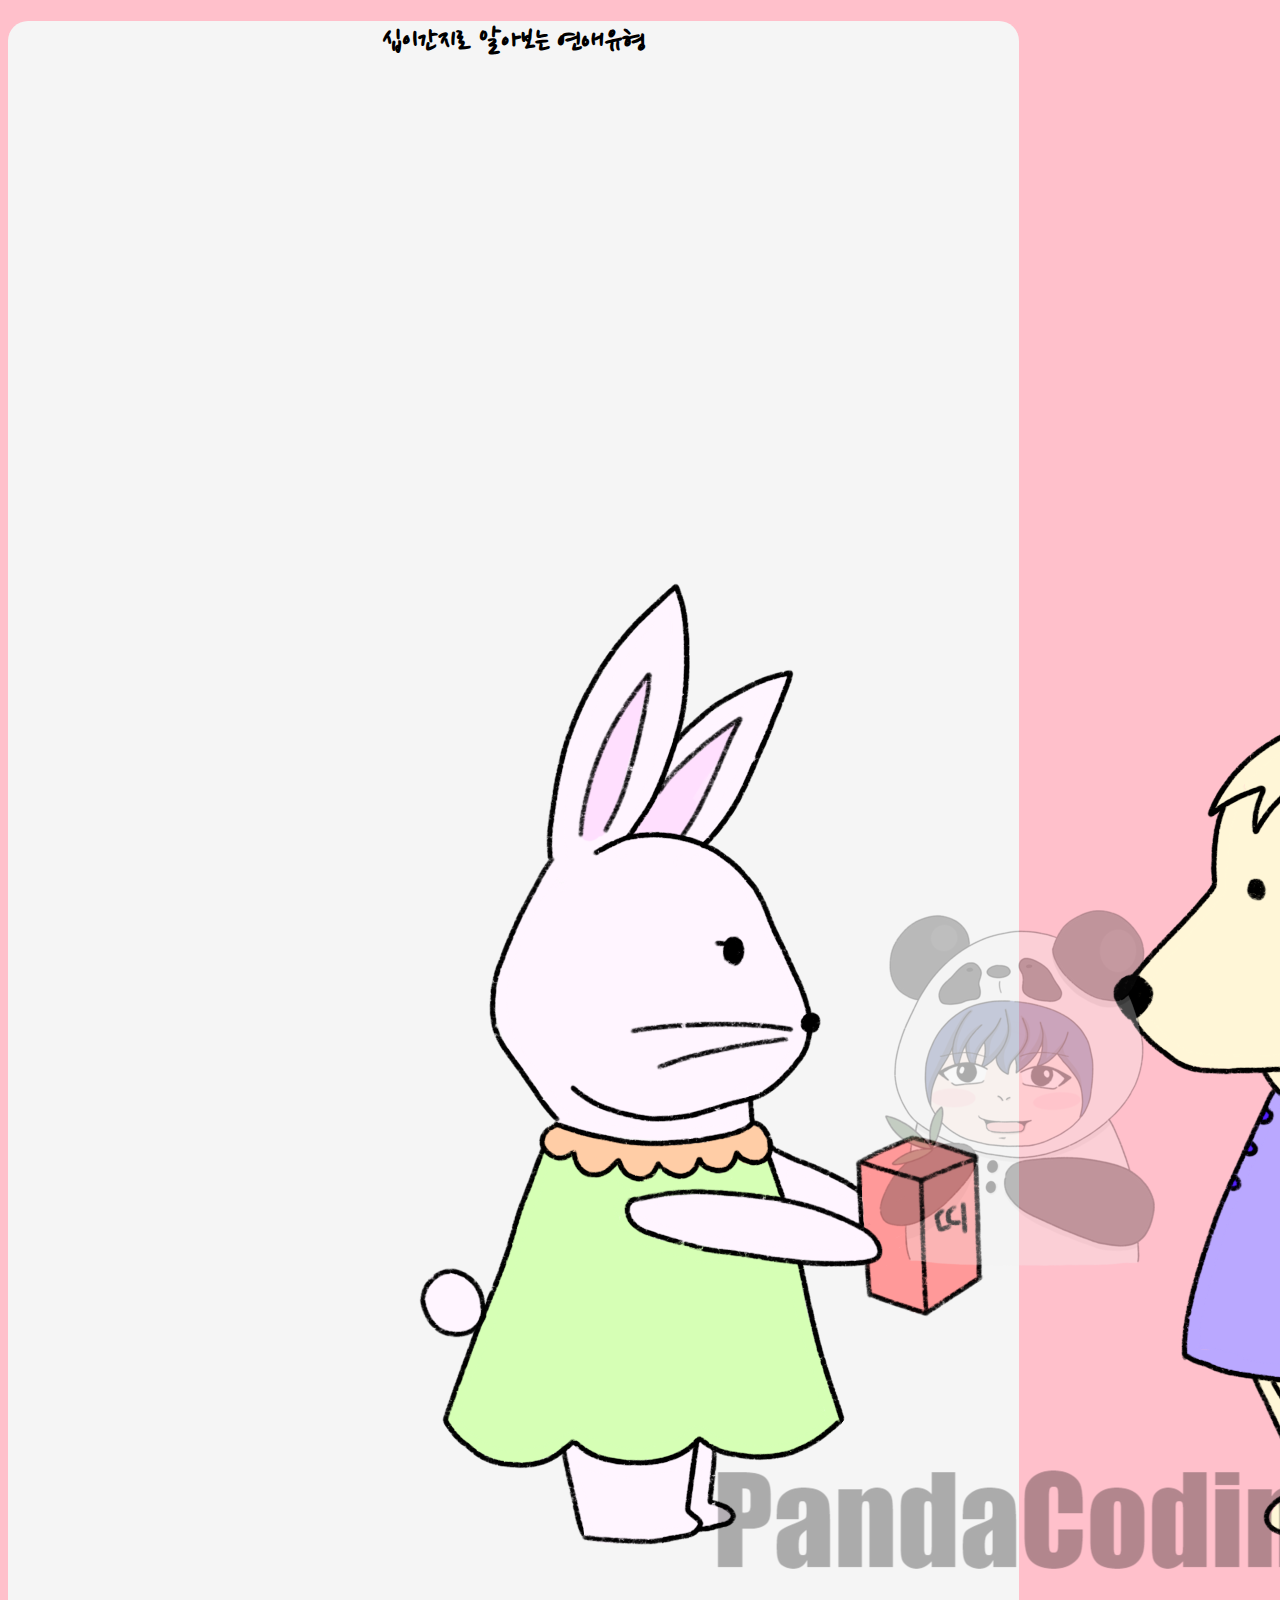
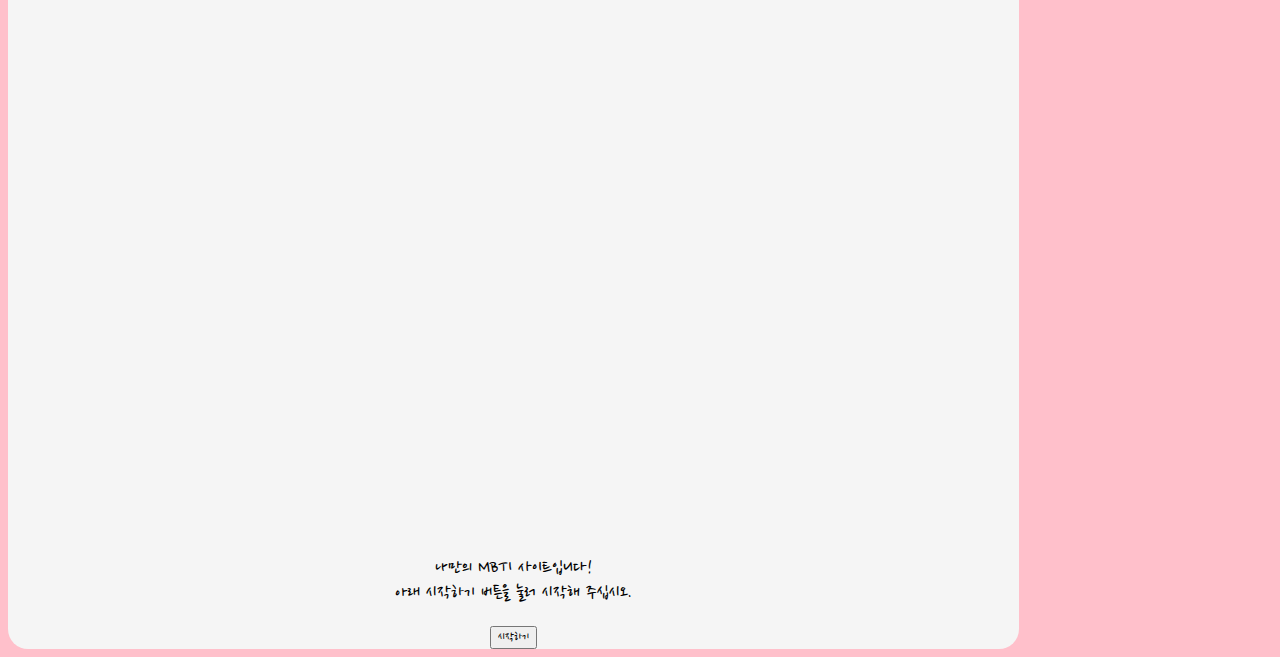
<file: #1. Main Page/index.html>
<!DOCTYPE html>
<html lang="ko" dir="ltr">

<head>
  <meta charset="utf-8">
  <meta name="viewport" content="width=device-width, initial-scale=1">

  <title></title>
  <link href="https://cdn.jsdelivr.net/npm/bootstrap@5.0.0-beta2/dist/css/bootstrap.min.css" rel="stylesheet" integrity="sha384-BmbxuPwQa2lc/FVzBcNJ7UAyJxM6wuqIj61tLrc4wSX0szH/Ev+nYRRuWlolflfl" crossorigin="anonymous">
  <link rel="preconnect" href="https://fonts.gstatic.com">
  <link href="https://fonts.googleapis.com/css2?family=Nanum+Pen+Script&display=swap" rel="stylesheet">
  <link rel="stylesheet" href="./css/default.css">
  <link rel="stylesheet" href="./css/main.css">
</head>

<body>
  <div class="container">
    <section id="main" class="mx-auto my-5 py-5 px-3">
      <h1>십이간지로 알아보는 연애유형</h1>
      <div class="col-lg-6 col-md-8 col-sm-10 col-12 mx-auto">
        <img src="./img/main.png" alt="mainImage" class="img-fluid">
      </div>
      <p>
        나만의 MBTI 사이트입니다! <br>
        아래 시작하기 버튼을 눌러 시작해 주십시오.
      </p>
      <button type="button" class="btn btn-outline-danger mt-3" onclick="js:begin()">시작하기</button>
    </section>
    <section id="qna">
      <div class="status mx-auto mt-5">
        <div class="statusBar">
        </div>
      </div>
      <div class="qBox my-5 py-3 mx-auto">

      </div>
      <div class="answerBox">

      </div>
    </section>
    <section id="result">
      
    </section>
    <script src="./js/data.js" charset="utf-8"></script>
    <script src="./js/start.js" charset="utf-8"></script>
  </div>
</body>

</html>
</file>
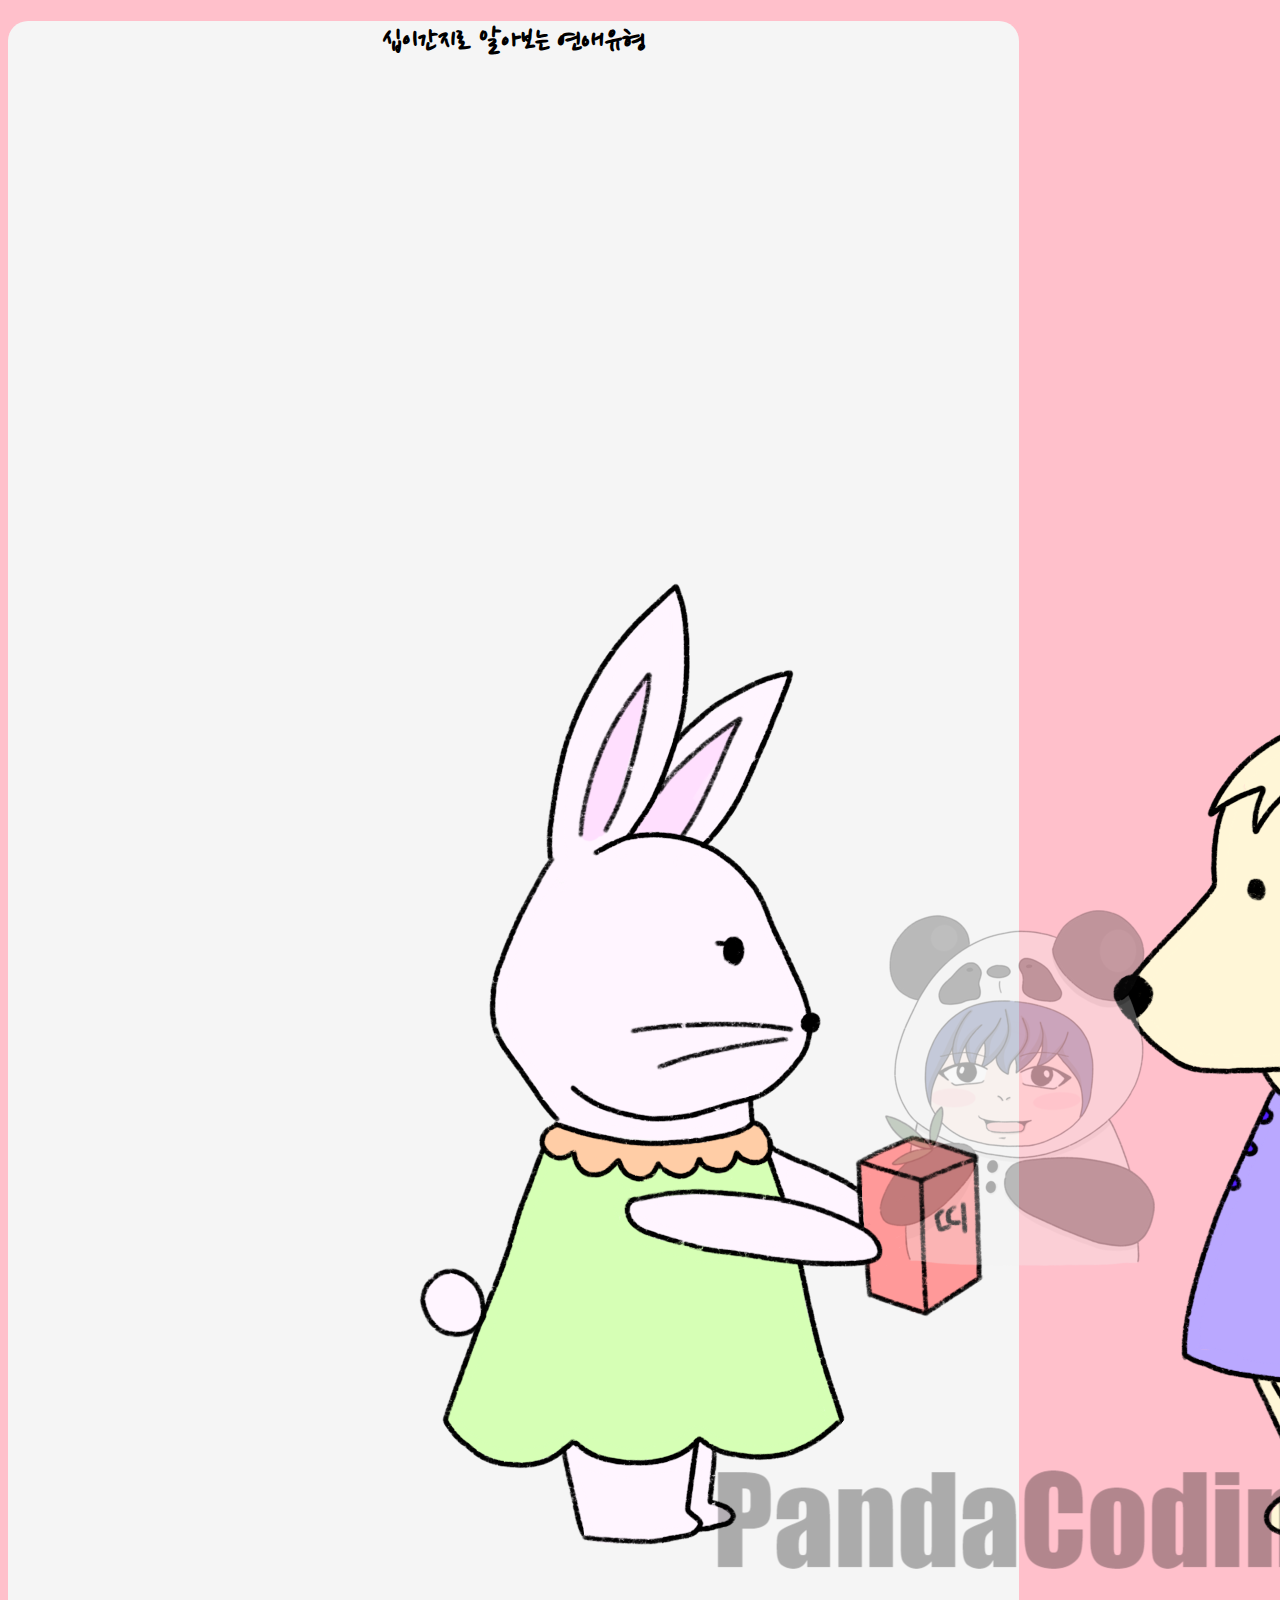
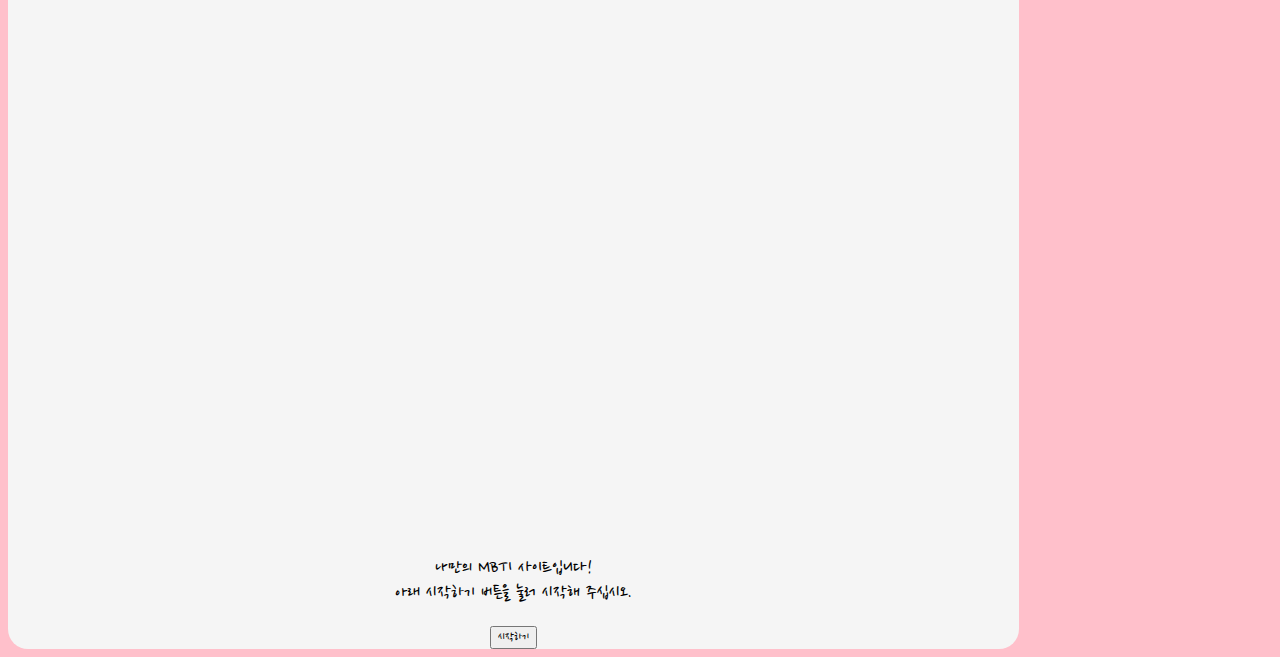
<file: #2. QnA Page/index.html>
<!DOCTYPE html>
<html lang="ko" dir="ltr">

<head>
  <meta charset="utf-8">
  <meta name="viewport" content="width=device-width, initial-scale=1">

  <title></title>
  <link href="https://cdn.jsdelivr.net/npm/bootstrap@5.0.0-beta2/dist/css/bootstrap.min.css" rel="stylesheet" integrity="sha384-BmbxuPwQa2lc/FVzBcNJ7UAyJxM6wuqIj61tLrc4wSX0szH/Ev+nYRRuWlolflfl" crossorigin="anonymous">
  <link rel="preconnect" href="https://fonts.gstatic.com">
  <link href="https://fonts.googleapis.com/css2?family=Nanum+Pen+Script&display=swap" rel="stylesheet">
  <link rel="stylesheet" href="./css/default.css">
  <link rel="stylesheet" href="./css/main.css">
  <link rel="stylesheet" href="./css/qna.css">
  <link rel="stylesheet" href="./css/animation.css">
</head>

<body>
  <div class="container">
    <section id="main" class="mx-auto my-5 py-5 px-3">
      <h1>십이간지로 알아보는 연애유형</h1>
      <div class="col-lg-6 col-md-8 col-sm-10 col-12 mx-auto">
        <img src="./img/main.png" alt="mainImage" class="img-fluid">
      </div>
      <p>
        나만의 MBTI 사이트입니다! <br>
        아래 시작하기 버튼을 눌러 시작해 주십시오.
      </p>
      <button type="button" class="btn btn-outline-danger mt-3" onclick="js:begin()">시작하기</button>
    </section>
    <section id="qna">
      <div class="status mx-auto mt-5">
        <div class="statusBar">
        </div>
      </div>
      <div class="qBox my-5 py-3 mx-auto">

      </div>
      <div class="answerBox">

      </div>
    </section>
    <section id="result">
      
    </section>
    <script src="./js/data.js" charset="utf-8"></script>
    <script src="./js/start.js" charset="utf-8"></script>
  </div>
</body>

</html>
</file>
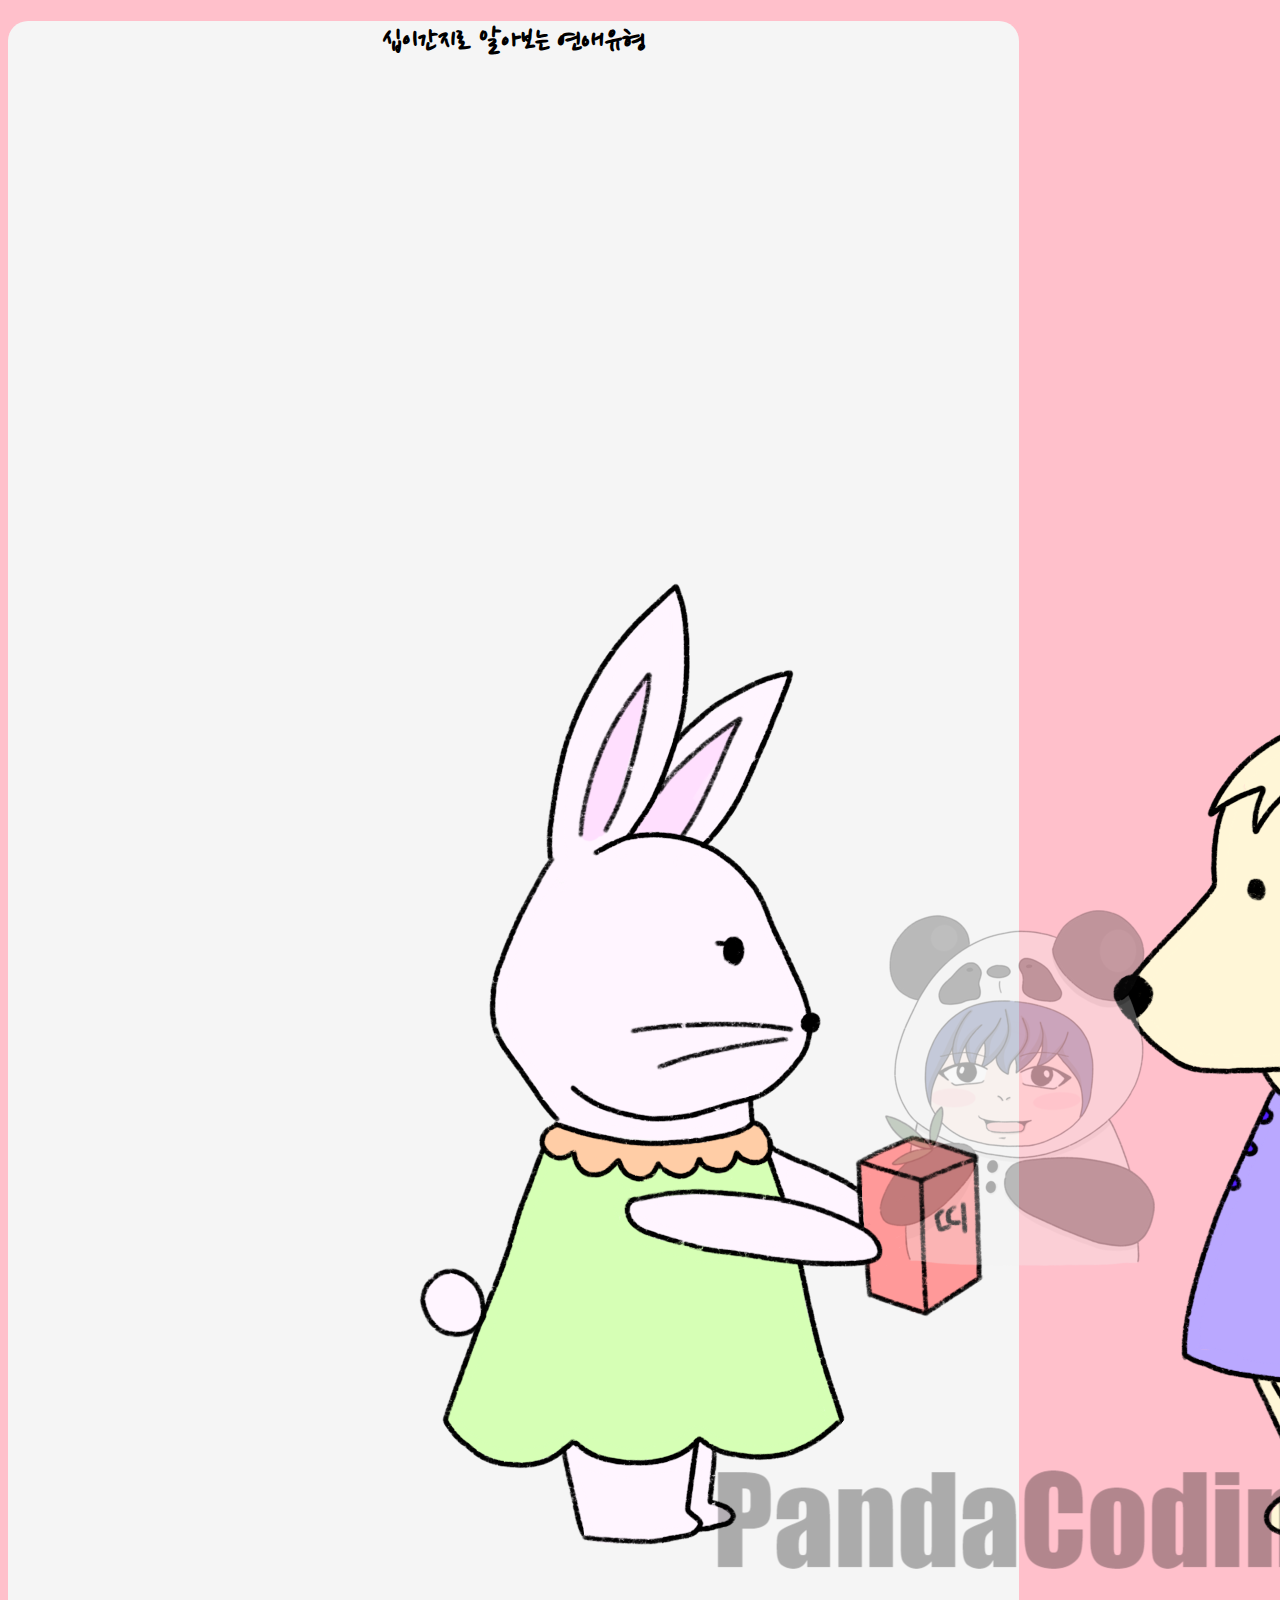
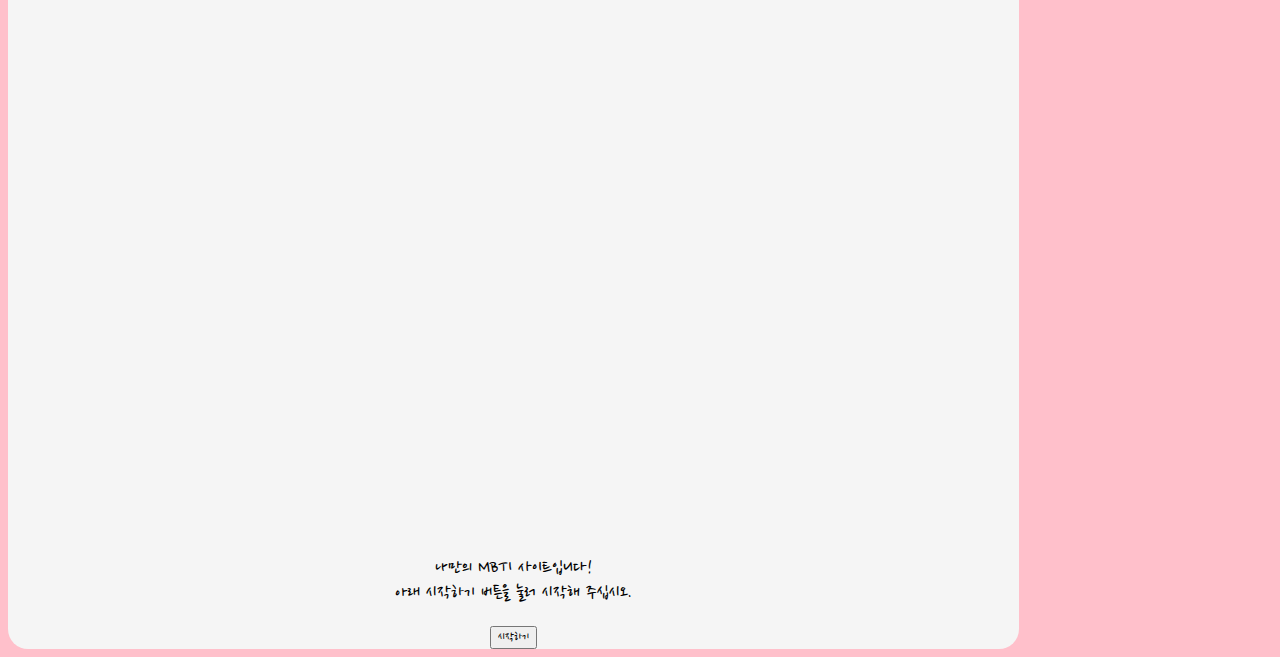
<file: #4. Share Page/index.html>
<!DOCTYPE html>
<html lang="ko" dir="ltr">

<head>
  <meta charset="utf-8">
  <meta name="viewport" content="width=device-width, initial-scale=1">
  <meta name="author" content="PandaCoding">
  <meta name="keywords" content="십이간지 연애유형">
  <meta name="description" content="십이간지 연애유형">

  <!-- sns share -->
  <meta property="og:url" content="https://twelvelovetype.netlify.app" />
  <meta property="og:title" content="십이간지 연애유형" />
  <meta property="og:type" content="website" />
  <meta property="og:image" content="img/share.png" />
  <meta property="og:description" content="십이간지로 알아보는 연애유형" />

  <!--favicon-->
  <link rel="shortcut icon" href="img/favicon.ico">
  <link rel="apple-touch-icon-precomposed" href="img/favicon.ico" />

  <title>십이간지 연애유형</title>
  <link href="https://cdn.jsdelivr.net/npm/bootstrap@5.0.0-beta2/dist/css/bootstrap.min.css" rel="stylesheet" integrity="sha384-BmbxuPwQa2lc/FVzBcNJ7UAyJxM6wuqIj61tLrc4wSX0szH/Ev+nYRRuWlolflfl" crossorigin="anonymous">
  <link rel="preconnect" href="https://fonts.gstatic.com">
  <link href="https://fonts.googleapis.com/css2?family=Nanum+Pen+Script&display=swap" rel="stylesheet">
  <link rel="stylesheet" href="./css/default.css">
  <link rel="stylesheet" href="./css/main.css">
  <link rel="stylesheet" href="./css/qna.css">
  <link rel="stylesheet" href="./css/animation.css">
  <link rel="stylesheet" href="./css/result.css">
  <script src="https://developers.kakao.com/sdk/js/kakao.js"></script>
  <script>
    Kakao.init(JavaScript Key);
    Kakao.isInitialized();
  </script>
</head>

<body>
  <div class="container">
    <section id="main" class="mx-auto my-5 py-5 px-3">
      <h1>십이간지로 알아보는 연애유형</h1>
      <div class="col-lg-6 col-md-8 col-sm-10 col-12 mx-auto">
        <img src="./img/main.png" alt="mainImage" class="img-fluid">
      </div>
      <p>
        나만의 MBTI 사이트입니다! <br>
        아래 시작하기 버튼을 눌러 시작해 주십시오.
      </p>
      <button type="button" class="btn btn-outline-danger mt-3" onclick="js:begin()">시작하기</button>
    </section>
    <section id="qna">
      <div class="status mx-auto mt-5">
        <div class="statusBar">
        </div>
      </div>
      <div class="qBox my-5 py-3 mx-auto">

      </div>
      <div class="answerBox">

      </div>
    </section>
    <section id="result" class="mx-auto my-5 py-5 px-3">
      <h1>당신의 결과는?!</h1>
      <div class="resultname">

      </div>
      <div id="resultImg" class="my-3 col-lg-6 col-md-8 col-sm-10 col-12 mx-auto">

      </div>
      <div class="resultDesc">

      </div>
      <button type="button" class="kakao mt-3 py-2 px-3" onclick="js:setShare()">공유하기</button>
    </section>
    <script src="./js/data.js" charset="utf-8"></script>
    <script src="./js/start.js" charset="utf-8"></script>
    <script src="./js/share.js" charset="utf-8"></script>
  </div>
</body>

</html>
</file>
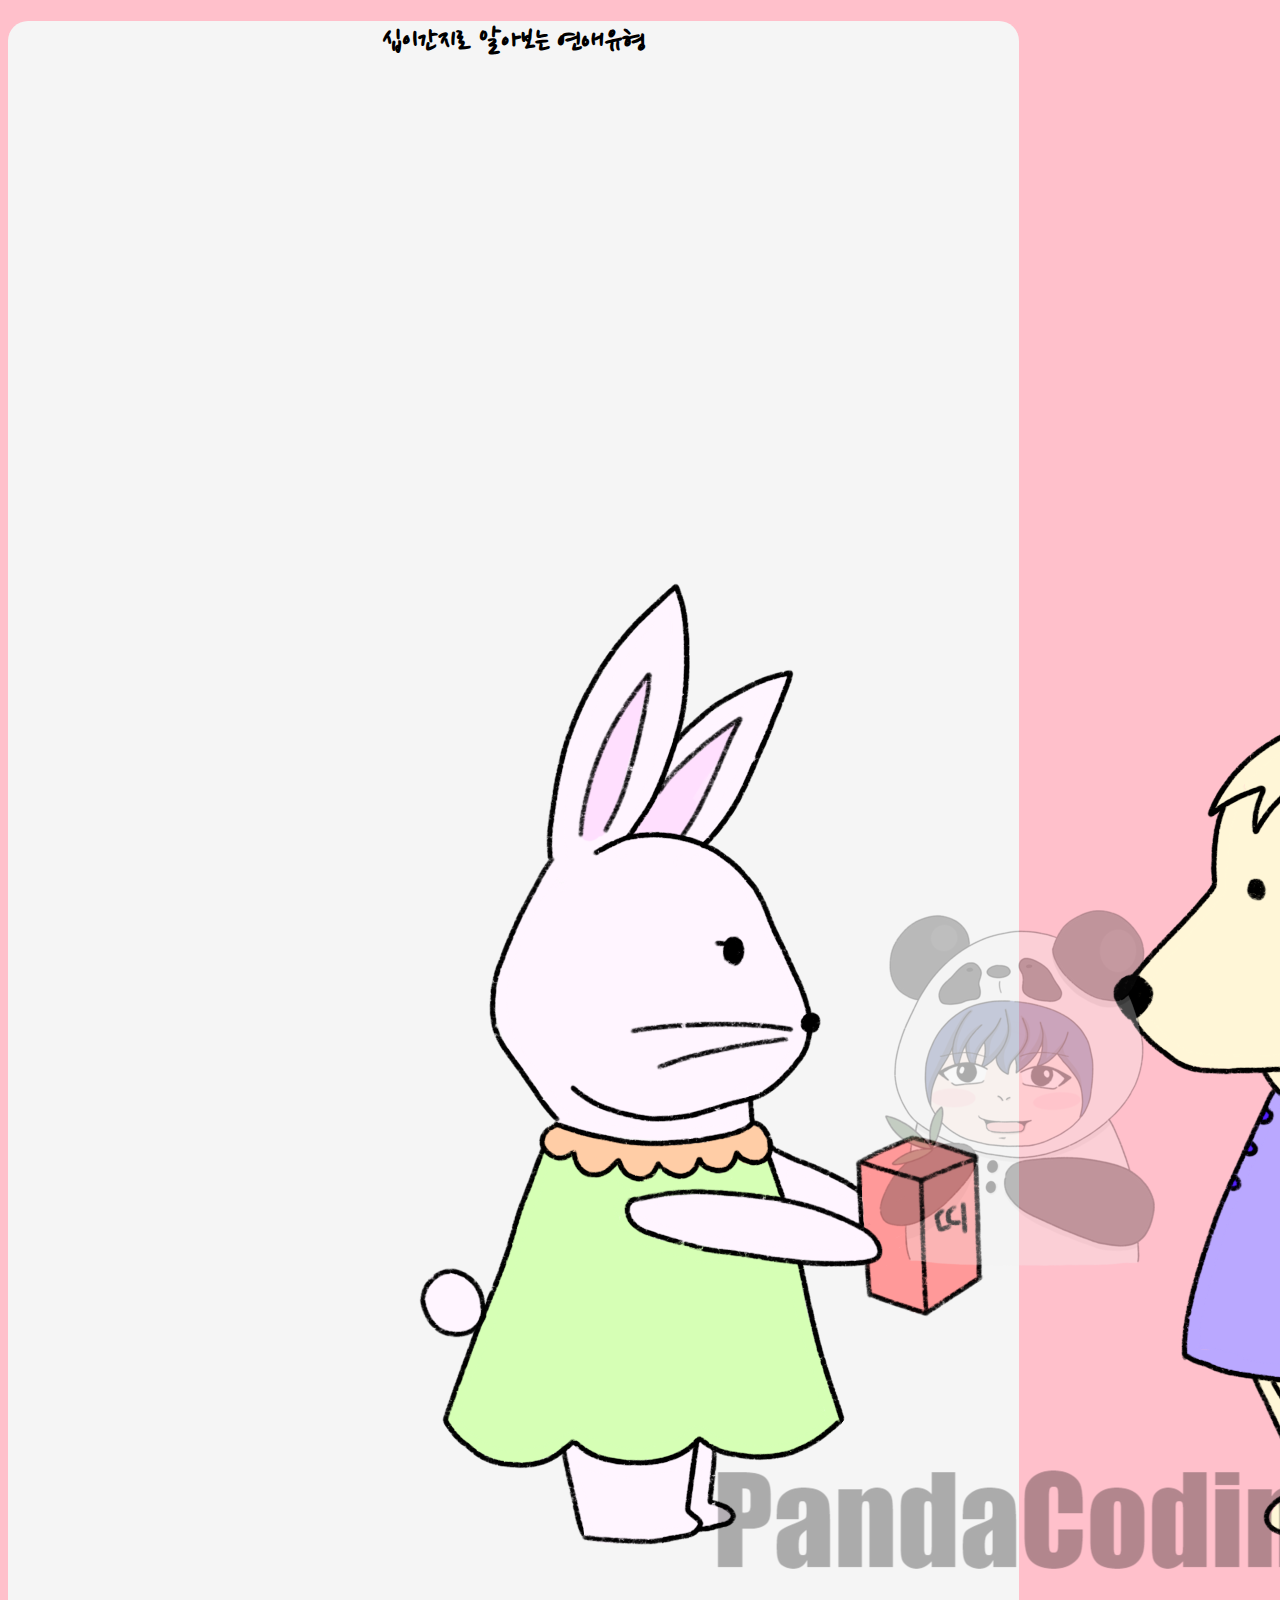
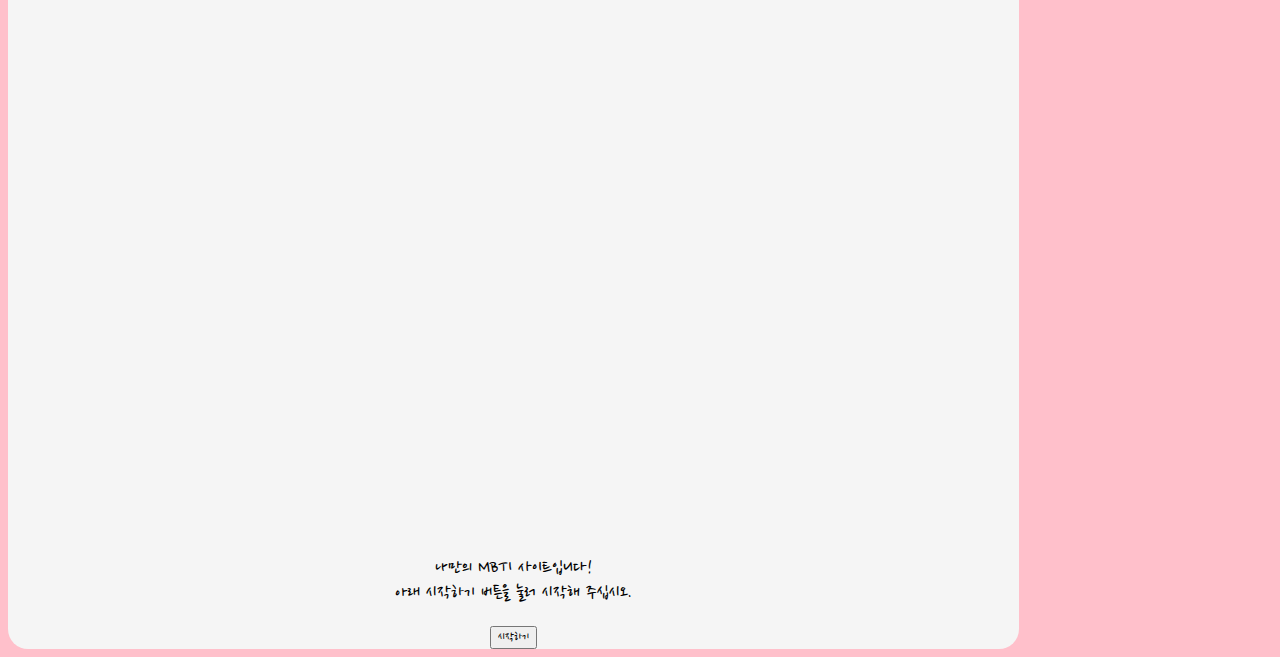
<file: #5. Img Version/index.html>
<!DOCTYPE html>
<html lang="ko" dir="ltr">

<head>
  <meta charset="utf-8">
  <meta name="viewport" content="width=device-width, initial-scale=1">
  <meta name="author" content="PandaCoding">
  <meta name="keywords" content="십이간지 연애유형">
  <meta name="description" content="십이간지 연애유형">

  <!-- sns share -->
  <meta property="og:url" content="https://twelvelovetype.netlify.app" />
  <meta property="og:title" content="십이간지 연애유형" />
  <meta property="og:type" content="website" />
  <meta property="og:image" content="img/share.png" />
  <meta property="og:description" content="십이간지로 알아보는 연애유형" />

  <!--favicon-->
  <link rel="shortcut icon" href="img/favicon.ico">
  <link rel="apple-touch-icon-precomposed" href="img/favicon.ico" />

  <title>십이간지 연애유형</title>
  <link href="https://cdn.jsdelivr.net/npm/bootstrap@5.0.0-beta2/dist/css/bootstrap.min.css" rel="stylesheet" integrity="sha384-BmbxuPwQa2lc/FVzBcNJ7UAyJxM6wuqIj61tLrc4wSX0szH/Ev+nYRRuWlolflfl" crossorigin="anonymous">
  <link rel="preconnect" href="https://fonts.gstatic.com">
  <link href="https://fonts.googleapis.com/css2?family=Nanum+Pen+Script&display=swap" rel="stylesheet">
  <link rel="stylesheet" href="./css/default.css">
  <link rel="stylesheet" href="./css/main.css">
  <link rel="stylesheet" href="./css/qna.css">
  <link rel="stylesheet" href="./css/animation.css">
  <link rel="stylesheet" href="./css/result.css">
  <script src="https://developers.kakao.com/sdk/js/kakao.js"></script>
  <script>
  //Kakao.init(JavaScript Key);
  //Kakao.isInitialized();
  </script>
</head>

<body>
  <div class="container">
    <section id="main" class="mx-auto my-5 py-5 px-3">
      <h1>십이간지로 알아보는 연애유형</h1>
      <div class="col-lg-6 col-md-8 col-sm-10 col-12 mx-auto">
        <img src="./img/main.png" alt="mainImage" class="img-fluid">
      </div>
      <p>
        나만의 MBTI 사이트입니다! <br>
        아래 시작하기 버튼을 눌러 시작해 주십시오.
      </p>
      <button type="button" class="btn btn-outline-danger mt-3" onclick="js:begin()">시작하기</button>
    </section>
    <section id="qna">
      <div class="status mx-auto mt-5">
        <div class="statusBar">
        </div>
      </div>
      <div class="qBox my-5 py-3 mx-auto">

      </div>

      <div class="row row-cols-1 row-cols-md-2 g-2 answerBox mx-auto">
        <div class="col">
          <div class="card">
            <img src="./img/main.png" class="card-img-top leftImage" alt="...">
          </div>
        </div>
        <div class="col">
          <div class="card">
            <img src="./img/main.png" class="card-img-top rightImage" alt="...">
          </div>
        </div>
      </div>

    </section>
    <section id="result" class="mx-auto my-5 py-5 px-3">
      <h1>당신의 결과는?!</h1>
      <div class="resultname">

      </div>
      <div id="resultImg" class="my-3 col-lg-6 col-md-8 col-sm-10 col-12 mx-auto">

      </div>
      <div class="resultDesc">

      </div>
      <button type="button" class="kakao mt-3 py-2 px-3" onclick="js:setShare()">공유하기</button>
    </section>

    <script src="./js/data.js" charset="utf-8"></script>
    <script src="./js/start.js" charset="utf-8"></script>
    <script src="./js/share.js" charset="utf-8"></script>
  </div>
</body>

</html>
</file>
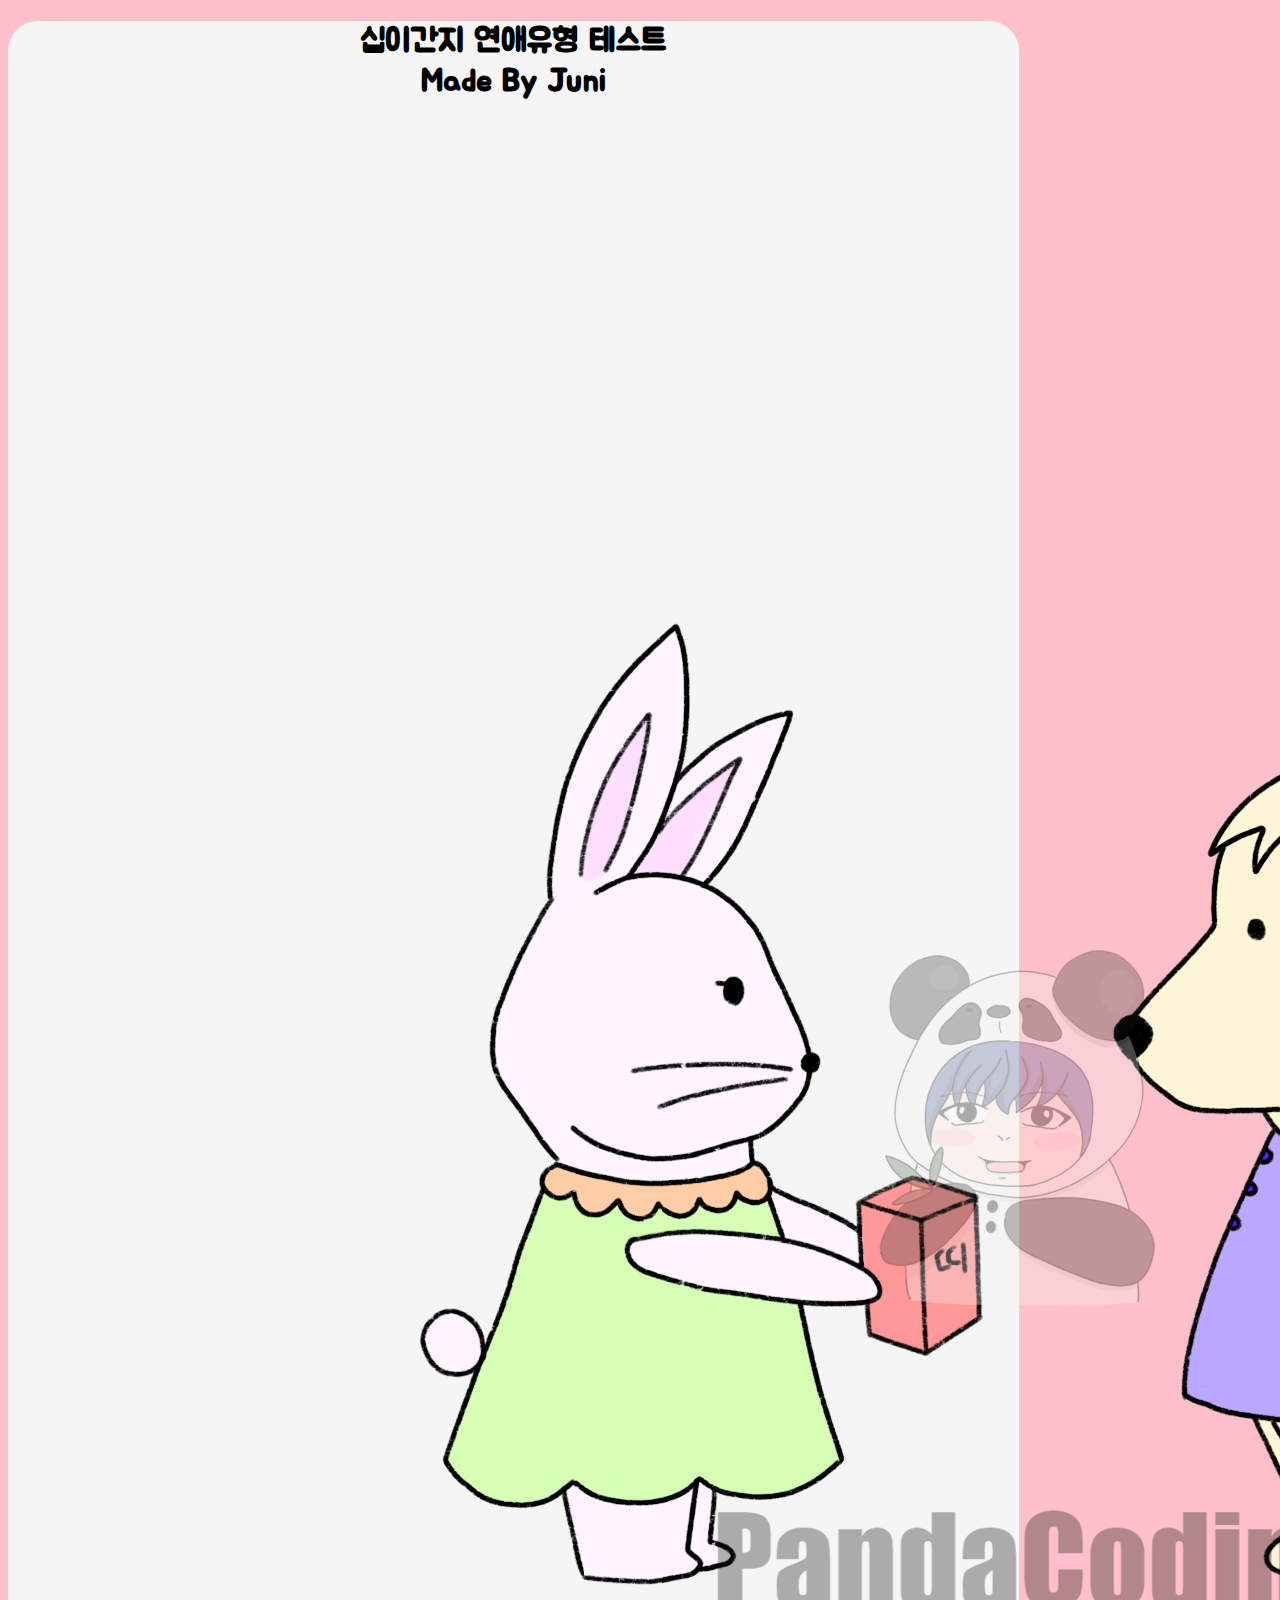
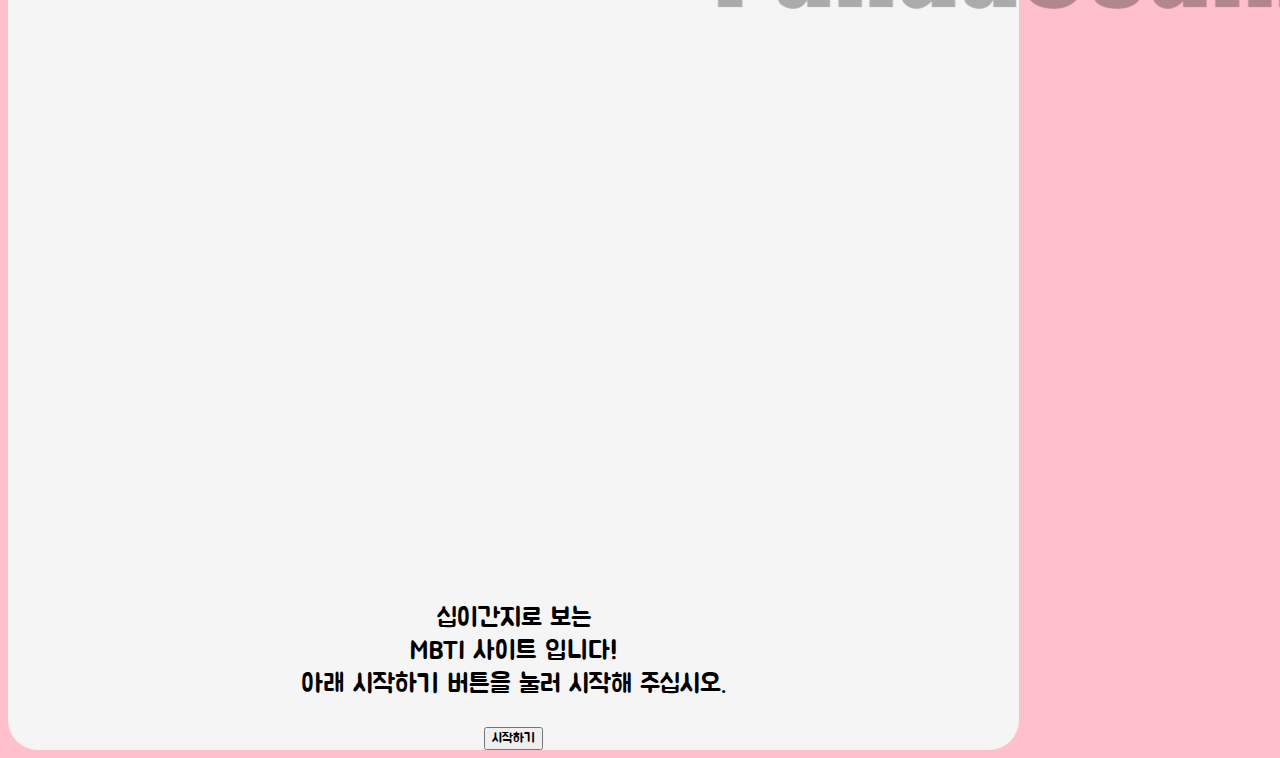
<file: start/index.html>
<!DOCTYPE html>
<html lang="ko" dir="ltr">

<head>
  <meta charset="utf-8">
  <meta name="viewport" content="width=device-width, initial-scale=1">
  <meta name="author" content="JuniCoding">
  <meta name="keywords" content="십이간지 연애유형">
  <meta name="description" content="십이간지 연애유형">

  <!-- sns share-->
  <meta property="og:url" content="https://twelve-animals-lovetype-madebyjuni.netlify.app" />
  <meta property="og:title" content="십이간지 연애유형" />
  <meta property="og:type" content="website" />
  <meta property="og:image" content="img/share.png" />
  <meta property="og:description" content="십이간지로 알아보는 연애유형" />

  <!-- favicon-->
  <link rel="shortcut icon" href="img/favicon.ico">
  <link rel="apple-touch-icon-precomposed" href="img/favicon.ico" />
  <title>십이간지 연애유형</title>
  <link href="https://cdn.jsdelivr.net/npm/bootstrap@5.1.3/dist/css/bootstrap.min.css" rel="stylesheet" integrity="sha384-1BmE4kWBq78iYhFldvKuhfTAU6auU8tT94WrHftjDbrCEXSU1oBoqyl2QvZ6jIW3" crossorigin="anonymous">
  <link rel="preconnect" href="https://fonts.googleapis.com">
  <link rel="preconnect" href="https://fonts.gstatic.com" crossorigin>
  <link href="https://fonts.googleapis.com/css2?family=Jua&display=swap" rel="stylesheet">
  <link rel="stylesheet" href="./css/default.css">
  <link rel="stylesheet" href="./css/main.css">
  <link rel="stylesheet" href="./css/qna.css">
  <link rel="stylesheet" href="./css/animation.css">
  <link rel="stylesheet" href="./css/result.css">
  <script src="https://developers.kakao.com/sdk/js/kakao.js"></script>
  <script>
    Kakao.init('86e7bb5f9f90bcca67add64555aaeb76');
    Kakao.isInitialized();
  </script>
</head>

<body>
  <div class="container">
    <section id="main" class="mx-auto my-5 py-5 px-3">
      <h1>십이간지 연애유형 테스트<br>Made By Juni</h1>
      <div class="col-lg-6 col-md-8 col-sm-10 col-12 mx-auto">
        <img src="./img/main.png" class="img-fluid" alt="mainImage">
      </div>
      <p>
        십이간지로 보는<br>
        MBTI 사이트 입니다! <br>
        아래 시작하기 버튼을 눌러 시작해 주십시오.
      </p>
      <button type="button" class="btn btn-outline-danger mt-3" onclick="js:begin()">시작하기</button>
    </section>
    <section id="qna">
      <div class="status mx-auto mt-5">
        <div class="statusBar">

        </div>
      </div>
      <div class="qBox my-5 py-4 mx-auto">

      </div>
      <div class="answerBox">

      </div>
    </section>
    <section id="result" class="mx-auto my-5 py-5 px-3">
      <h1>당신의 결과는?!</h1>
      <div class="resultname">

      </div>
      <div id="resultImg" class="my-3 col-lg-6 col-md-8 col-sm-10 col-12 mx-auto">
      </div>
      <div class="resultDesc">

      </div>
      <button type="button" class="kakao mt-3 py-2 px-3" onclick="js:setShare()">
        공유하기</button>
    </section>
    <script src="./js/data.js" charset="utf-8"></script>
    <script src="./js/start.js" charset="utf-8"></script>
    <script src="./js/share.js" charset="utf-8"></script>
  </div>
</body>

</html>
</file>
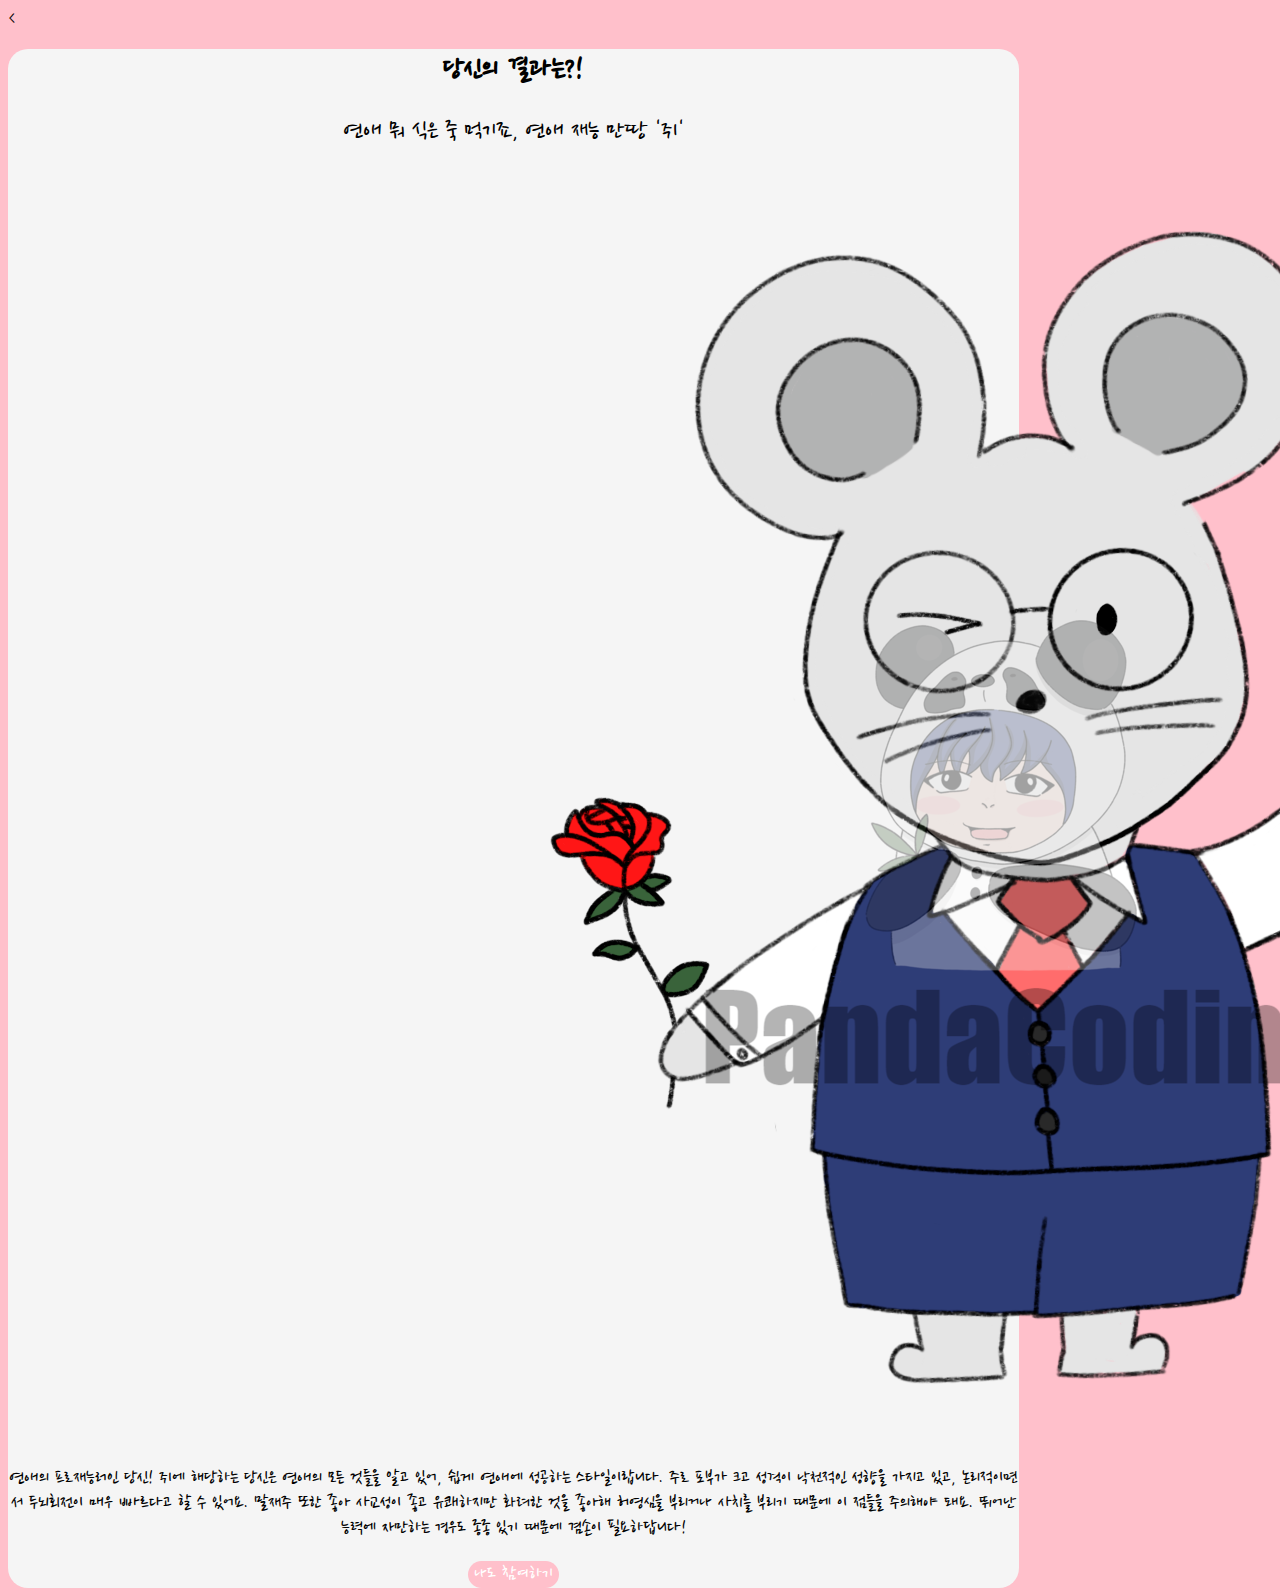
<file: #4. Share Page/page/result-0.html>
<!DOCTYPE html>
<html lang="ko" dir="ltr">
  <head>
    <  <meta charset="utf-8">
      <meta name="viewport" content="width=device-width, initial-scale=1">
      <meta name="author" content="PandaCoding">
      <meta name="keywords" content="십이간지 연애유형">
      <meta name="description" content="십이간지 연애유형">

      <!-- sns share -->
      <meta property="og:url" content="https://twelvelovetype.netlify.app" />
      <meta property="og:title" content="십이간지 연애유형" />
      <meta property="og:type" content="website" />
      <meta property="og:image" content="../img/share.png" />
      <meta property="og:description" content="십이간지로 알아보는 연애유형" />

      <!--favicon-->
      <link rel="shortcut icon" href="../img/favicon.ico">
      <link rel="apple-touch-icon-precomposed" href="../img/favicon.ico" />

      <title>십이간지 연애유형</title>
      <link href="https://cdn.jsdelivr.net/npm/bootstrap@5.0.0-beta2/dist/css/bootstrap.min.css" rel="stylesheet" integrity="sha384-BmbxuPwQa2lc/FVzBcNJ7UAyJxM6wuqIj61tLrc4wSX0szH/Ev+nYRRuWlolflfl" crossorigin="anonymous">
      <link rel="preconnect" href="https://fonts.gstatic.com">
      <link href="https://fonts.googleapis.com/css2?family=Nanum+Pen+Script&display=swap" rel="stylesheet">
      <link rel="stylesheet" href="../css/default.css">
      <link rel="stylesheet" href="../css/result.css">
  </head>
  <body>
    <section id="shareResult" class="mx-auto my-5 py-5 px-3">
      <h1>당신의 결과는?!</h1>
      <div class="resultname">
        <p>연애 뭐 식은 죽 먹기죠, 연애 재능 만땅 '쥐'</p>
      </div>
      <div id="resultImg" class="my-3 col-lg-6 col-md-8 col-sm-10 col-12 mx-auto">
        <img src="../img/image-0.png" alt="0" class="img-fluid">
      </div>
      <div class="resultDesc">
        <p>연애의 프로재능러인 당신! 쥐에 해당하는 당신은 연애의 모든 것들을 알고 있어, 쉽게 연애에 성공하는 스타일이랍니다. 주로 포부가 크고 성격이 낙천적인 성향을 가지고 있고, 논리적이면서 두뇌회전이 매우 빠르다고 할 수 있어요. 말재주 또한 좋아 사교성이 좋고 유쾌하지만 화려한 것을 좋아해 허영심을 부리거나 사치를 부리기 때문에 이 점들을 주의해야 돼요. 뛰어난 능력에 자만하는 경우도 종종 있기 때문에 겸손이 필요하답니다!</p>
      </div>
      <script type="text/javascript">
        function moveHome(){
          location.href = "/index.html";
        }
      </script>
      <button type="button" class="gohome mt-3 py-2 px-3" onclick="js:moveHome()">나도 참여하기</button>
    </section>
  </body>
</html>
</file>
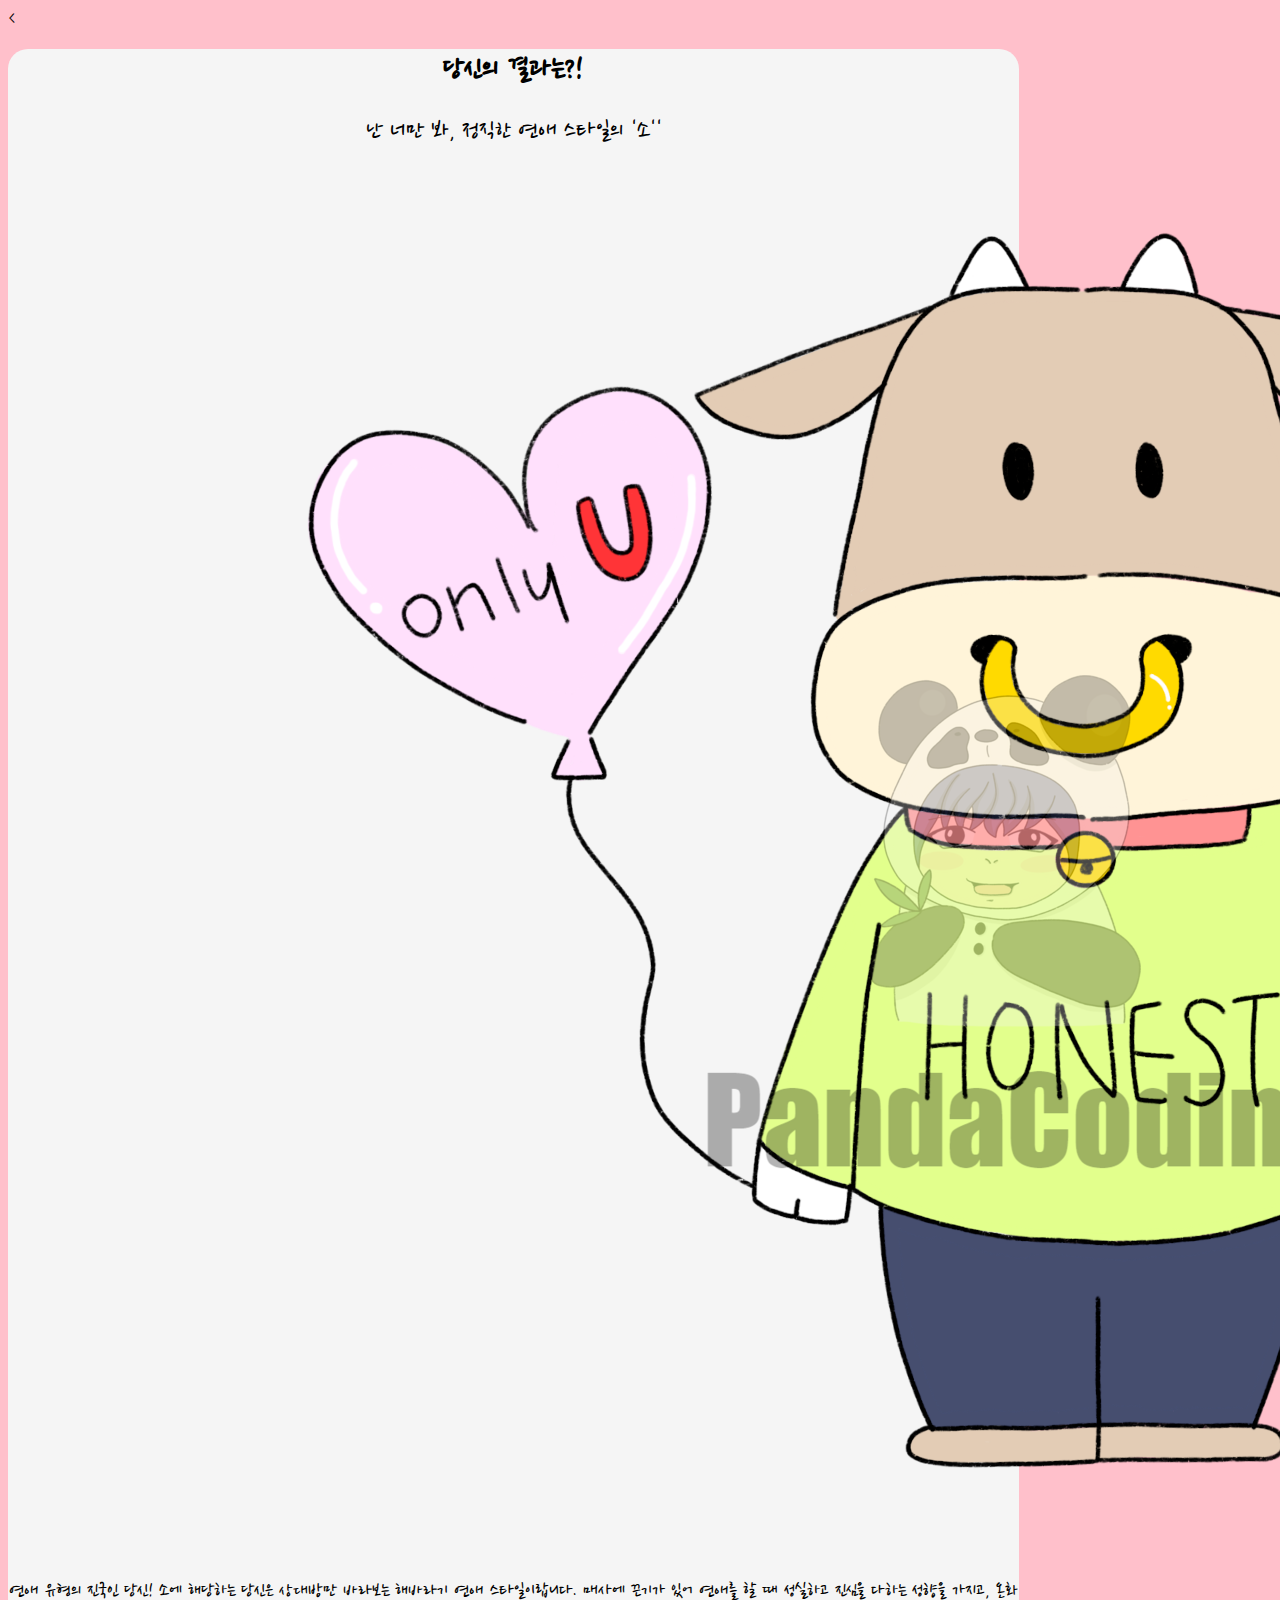
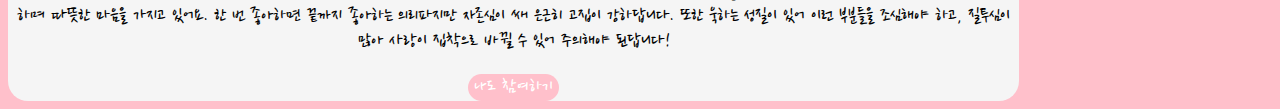
<file: #4. Share Page/page/result-1.html>
<!DOCTYPE html>
<html lang="ko" dir="ltr">
  <head>
    <  <meta charset="utf-8">
      <meta name="viewport" content="width=device-width, initial-scale=1">
      <meta name="author" content="PandaCoding">
      <meta name="keywords" content="십이간지 연애유형">
      <meta name="description" content="십이간지 연애유형">

      <!-- sns share -->
      <meta property="og:url" content="https://twelvelovetype.netlify.app" />
      <meta property="og:title" content="십이간지 연애유형" />
      <meta property="og:type" content="website" />
      <meta property="og:image" content="../img/share.png" />
      <meta property="og:description" content="십이간지로 알아보는 연애유형" />

      <!--favicon-->
      <link rel="shortcut icon" href="../img/favicon.ico">
      <link rel="apple-touch-icon-precomposed" href="../img/favicon.ico" />

      <title>십이간지 연애유형</title>
      <link href="https://cdn.jsdelivr.net/npm/bootstrap@5.0.0-beta2/dist/css/bootstrap.min.css" rel="stylesheet" integrity="sha384-BmbxuPwQa2lc/FVzBcNJ7UAyJxM6wuqIj61tLrc4wSX0szH/Ev+nYRRuWlolflfl" crossorigin="anonymous">
      <link rel="preconnect" href="https://fonts.gstatic.com">
      <link href="https://fonts.googleapis.com/css2?family=Nanum+Pen+Script&display=swap" rel="stylesheet">
      <link rel="stylesheet" href="../css/default.css">
      <link rel="stylesheet" href="../css/result.css">
  </head>
  <body>
    <section id="shareResult" class="mx-auto my-5 py-5 px-3">
      <h1>당신의 결과는?!</h1>
      <div class="resultname">
        <p>난 너만 봐, 정직한 연애 스타일의 '소''</p>
      </div>
      <div id="resultImg" class="my-3 col-lg-6 col-md-8 col-sm-10 col-12 mx-auto">
        <img src="../img/image-1.png" alt="0" class="img-fluid">
      </div>
      <div class="resultDesc">
        <p>연애 유형의 진국인 당신! 소에 해당하는 당신은 상대방만 바라보는 해바라기 연애 스타일이랍니다. 매사에 끈기가 있어 연애를 할 때 성실하고 진심을 다하는 성향을 가지고, 온화하며 따뜻한 마음을 가지고 있어요. 한 번 좋아하면 끝까지 좋아하는 의리파지만 자존심이 쌔 은근히 고집이 강하답니다. 또한 욱하는 성질이 있어 이런 부분들을 조심해야 하고, 질투심이 많아 사랑이 집착으로 바뀔 수 있어 주의해야 된답니다!</p>
      </div>
      <script type="text/javascript">
        function moveHome(){
          location.href = "/index.html";
        }
      </script>
      <button type="button" class="gohome mt-3 py-2 px-3" onclick="js:moveHome()">나도 참여하기</button>
    </section>
  </body>
</html>
</file>
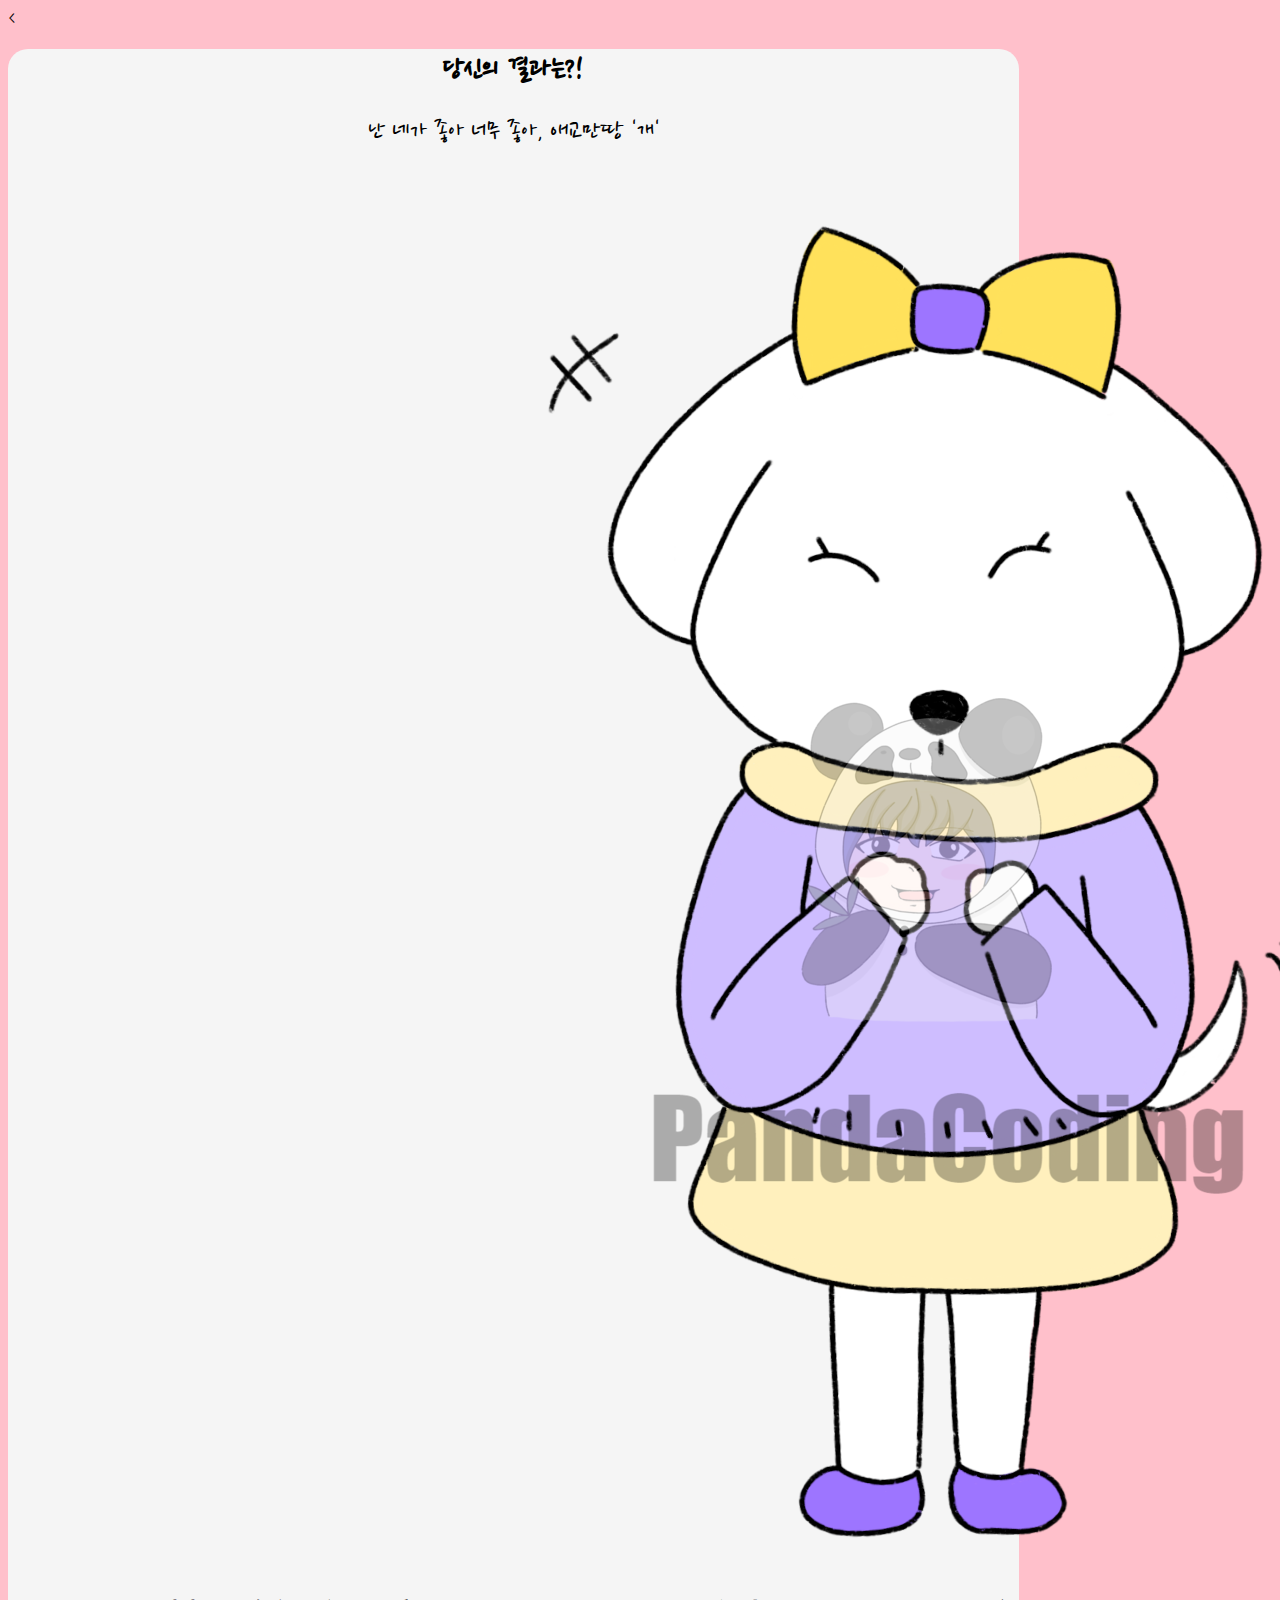
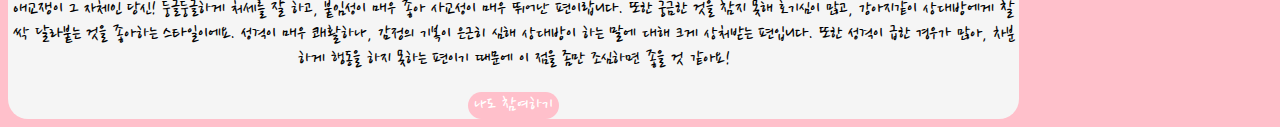
<file: #4. Share Page/page/result-10.html>
<!DOCTYPE html>
<html lang="ko" dir="ltr">
  <head>
    <  <meta charset="utf-8">
      <meta name="viewport" content="width=device-width, initial-scale=1">
      <meta name="author" content="PandaCoding">
      <meta name="keywords" content="십이간지 연애유형">
      <meta name="description" content="십이간지 연애유형">

      <!-- sns share -->
      <meta property="og:url" content="https://twelvelovetype.netlify.app" />
      <meta property="og:title" content="십이간지 연애유형" />
      <meta property="og:type" content="website" />
      <meta property="og:image" content="../img/share.png" />
      <meta property="og:description" content="십이간지로 알아보는 연애유형" />

      <!--favicon-->
      <link rel="shortcut icon" href="../img/favicon.ico">
      <link rel="apple-touch-icon-precomposed" href="../img/favicon.ico" />

      <title>십이간지 연애유형</title>
      <link href="https://cdn.jsdelivr.net/npm/bootstrap@5.0.0-beta2/dist/css/bootstrap.min.css" rel="stylesheet" integrity="sha384-BmbxuPwQa2lc/FVzBcNJ7UAyJxM6wuqIj61tLrc4wSX0szH/Ev+nYRRuWlolflfl" crossorigin="anonymous">
      <link rel="preconnect" href="https://fonts.gstatic.com">
      <link href="https://fonts.googleapis.com/css2?family=Nanum+Pen+Script&display=swap" rel="stylesheet">
      <link rel="stylesheet" href="../css/default.css">
      <link rel="stylesheet" href="../css/result.css">
  </head>
  <body>
    <section id="shareResult" class="mx-auto my-5 py-5 px-3">
      <h1>당신의 결과는?!</h1>
      <div class="resultname">
        <p>난 네가 좋아 너무 좋아, 애교만땅 '개'</p>
      </div>
      <div id="resultImg" class="my-3 col-lg-6 col-md-8 col-sm-10 col-12 mx-auto">
        <img src="../img/image-10.png" alt="0" class="img-fluid">
      </div>
      <div class="resultDesc">
        <p>애교쟁이 그 자체인 당신! 둥글둥글하게 처세를 잘 하고, 붙임성이 매우 좋아 사교성이 매우 뛰어난 편이랍니다. 또한 궁금한 것을 참지 못해 호기심이 많고, 강아지같이 상대방에게 찰싹 달라붙는 것을 좋아하는 스타일이에요. 성격이 매우 쾌활하나, 감정의 기복이 은근히 심해 상대방이 하는 말에 대해 크게 상처받는 편입니다. 또한 성격이 급한 경우가 많아, 차분하게 행동을 하지 못하는 편이기 때문에 이 점을 좀만 조심하면 좋을 것 같아요!</p>
      </div>
      <script type="text/javascript">
        function moveHome(){
          location.href = "/index.html";
        }
      </script>
      <button type="button" class="gohome mt-3 py-2 px-3" onclick="js:moveHome()">나도 참여하기</button>
    </section>
  </body>
</html>
</file>
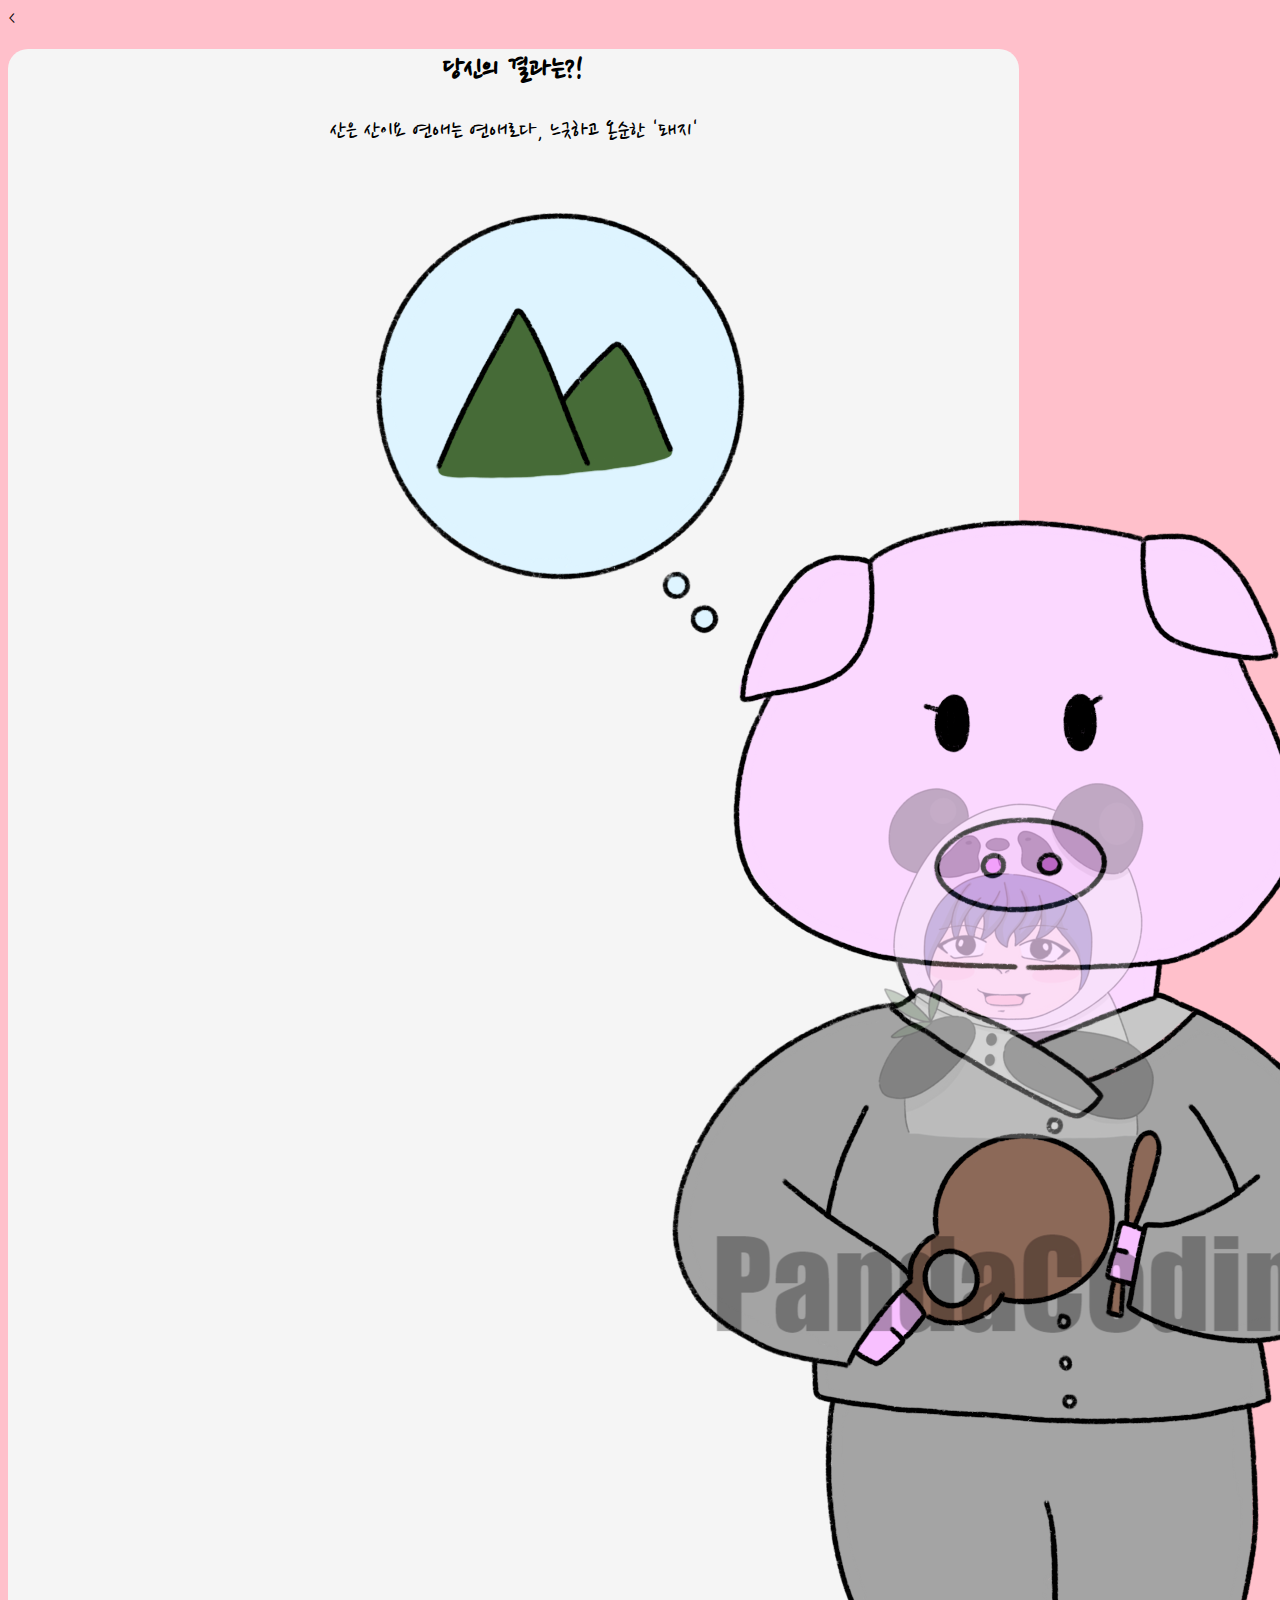
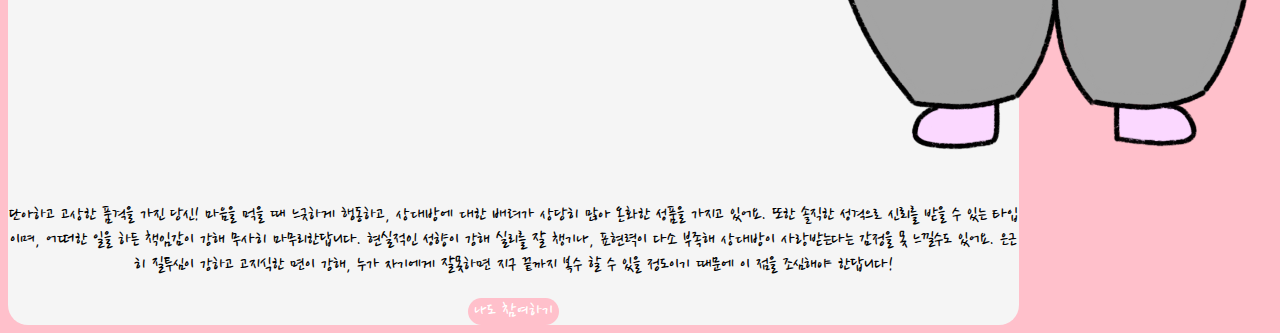
<file: #4. Share Page/page/result-11.html>
<!DOCTYPE html>
<html lang="ko" dir="ltr">
  <head>
    <  <meta charset="utf-8">
      <meta name="viewport" content="width=device-width, initial-scale=1">
      <meta name="author" content="PandaCoding">
      <meta name="keywords" content="십이간지 연애유형">
      <meta name="description" content="십이간지 연애유형">

      <!-- sns share -->
      <meta property="og:url" content="https://twelvelovetype.netlify.app" />
      <meta property="og:title" content="십이간지 연애유형" />
      <meta property="og:type" content="website" />
      <meta property="og:image" content="../img/share.png" />
      <meta property="og:description" content="십이간지로 알아보는 연애유형" />

      <!--favicon-->
      <link rel="shortcut icon" href="../img/favicon.ico">
      <link rel="apple-touch-icon-precomposed" href="../img/favicon.ico" />

      <title>십이간지 연애유형</title>
      <link href="https://cdn.jsdelivr.net/npm/bootstrap@5.0.0-beta2/dist/css/bootstrap.min.css" rel="stylesheet" integrity="sha384-BmbxuPwQa2lc/FVzBcNJ7UAyJxM6wuqIj61tLrc4wSX0szH/Ev+nYRRuWlolflfl" crossorigin="anonymous">
      <link rel="preconnect" href="https://fonts.gstatic.com">
      <link href="https://fonts.googleapis.com/css2?family=Nanum+Pen+Script&display=swap" rel="stylesheet">
      <link rel="stylesheet" href="../css/default.css">
      <link rel="stylesheet" href="../css/result.css">
  </head>
  <body>
    <section id="shareResult" class="mx-auto my-5 py-5 px-3">
      <h1>당신의 결과는?!</h1>
      <div class="resultname">
        <p>산은 산이요 연애는 연애로다, 느긋하고 온순한 '돼지'</p>
      </div>
      <div id="resultImg" class="my-3 col-lg-6 col-md-8 col-sm-10 col-12 mx-auto">
        <img src="../img/image-11.png" alt="0" class="img-fluid">
      </div>
      <div class="resultDesc">
        <p>단아하고 고상한 품격을 가진 당신! 마음을 먹을 때 느긋하게 행동하고, 상대방에 대한 배려가 상당히 많아 온화한 성품을 가지고 있어요. 또한 솔직한 성격으로 신뢰를 받을 수 있는 타입이며, 어떠한 일을 하든 책임감이 강해 무사히 마무리한답니다. 현실적인 성향이 강해 실리를 잘 챙기나, 표현력이 다소 부족해 상대방이 사랑받는다는 감정을 못 느낄수도 있어요. 은근히 질투심이 강하고 고지식한 면이 강해, 누가 자기에게 잘못하면 지구 끝까지 복수 할 수 있을 정도이기 때문에 이 점을 조심해야 한답니다!</p>
      </div>
      <script type="text/javascript">
        function moveHome(){
          location.href = "/index.html";
        }
      </script>
      <button type="button" class="gohome mt-3 py-2 px-3" onclick="js:moveHome()">나도 참여하기</button>
    </section>
  </body>
</html>
</file>
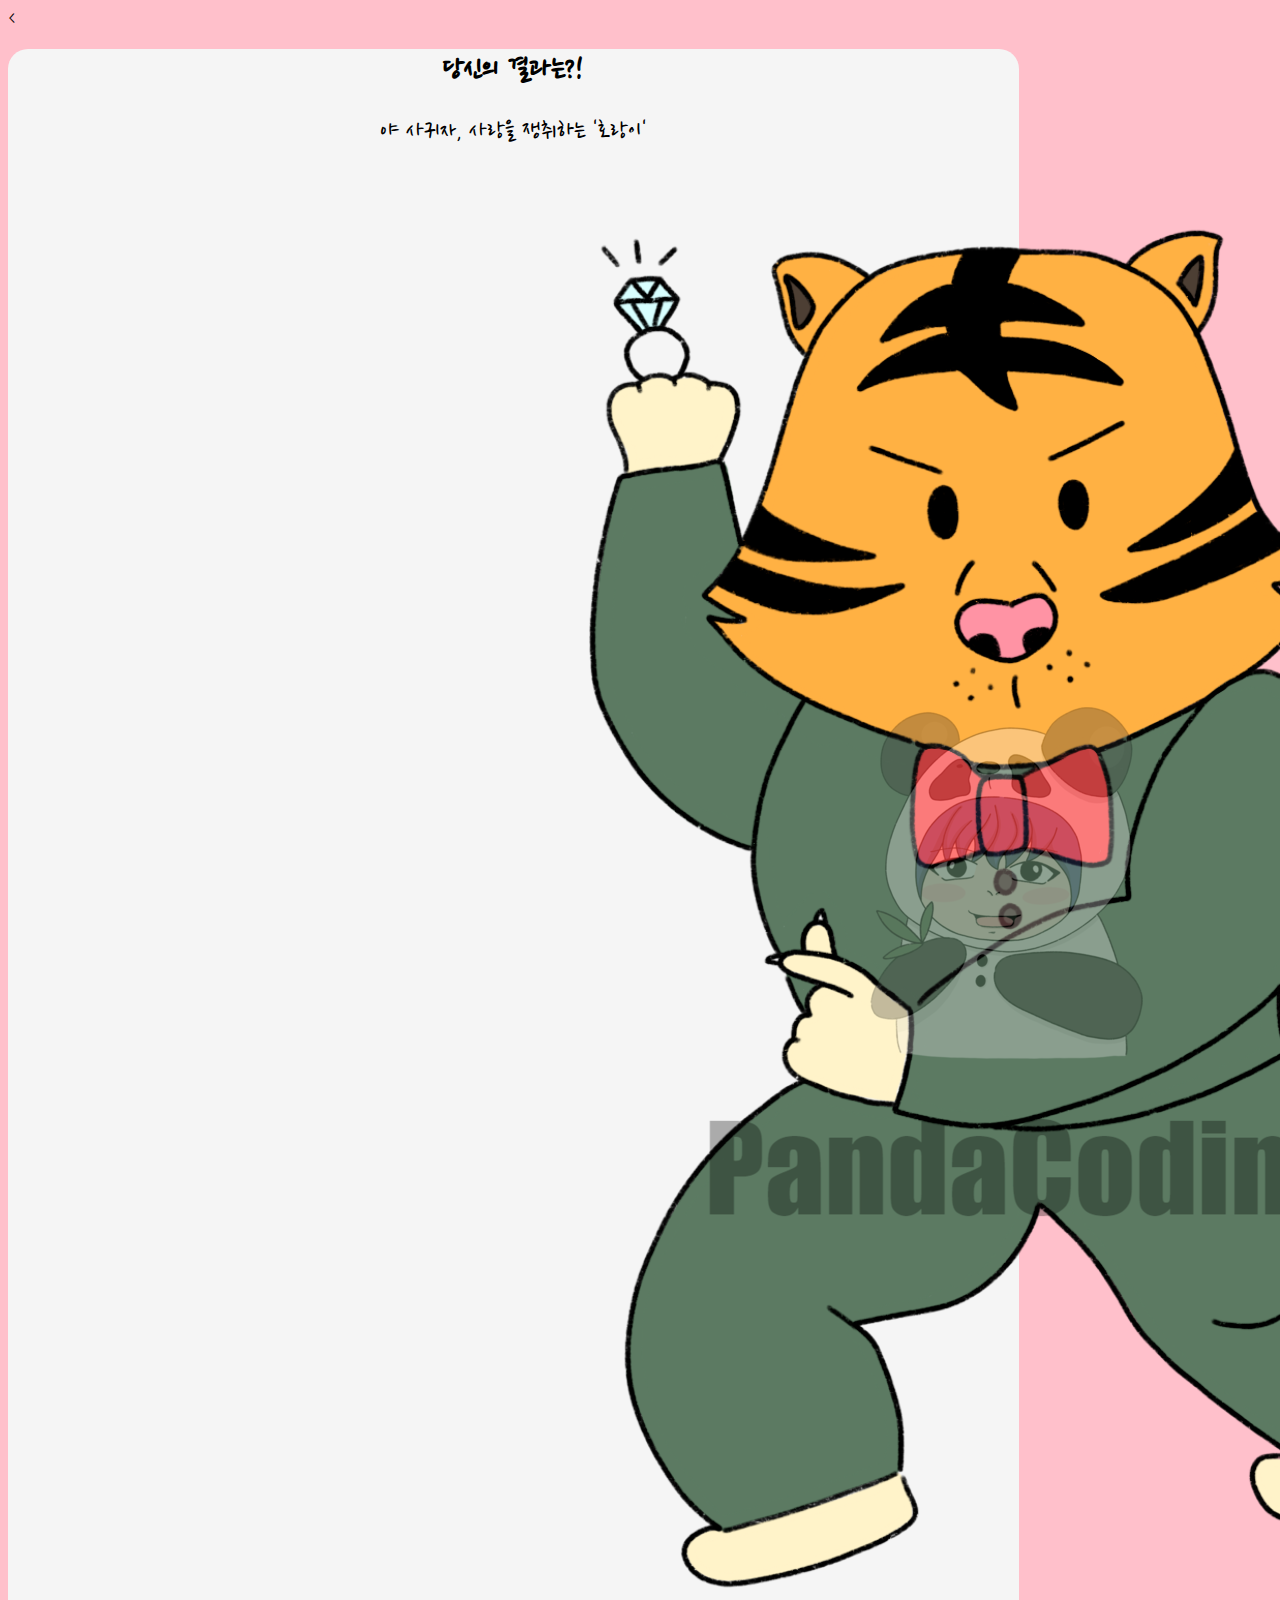
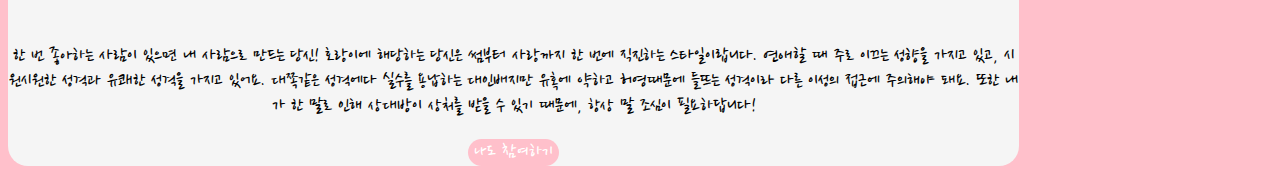
<file: #4. Share Page/page/result-2.html>
<!DOCTYPE html>
<html lang="ko" dir="ltr">
  <head>
    <  <meta charset="utf-8">
      <meta name="viewport" content="width=device-width, initial-scale=1">
      <meta name="author" content="PandaCoding">
      <meta name="keywords" content="십이간지 연애유형">
      <meta name="description" content="십이간지 연애유형">

      <!-- sns share -->
      <meta property="og:url" content="https://twelvelovetype.netlify.app" />
      <meta property="og:title" content="십이간지 연애유형" />
      <meta property="og:type" content="website" />
      <meta property="og:image" content="../img/share.png" />
      <meta property="og:description" content="십이간지로 알아보는 연애유형" />

      <!--favicon-->
      <link rel="shortcut icon" href="../img/favicon.ico">
      <link rel="apple-touch-icon-precomposed" href="../img/favicon.ico" />

      <title>십이간지 연애유형</title>
      <link href="https://cdn.jsdelivr.net/npm/bootstrap@5.0.0-beta2/dist/css/bootstrap.min.css" rel="stylesheet" integrity="sha384-BmbxuPwQa2lc/FVzBcNJ7UAyJxM6wuqIj61tLrc4wSX0szH/Ev+nYRRuWlolflfl" crossorigin="anonymous">
      <link rel="preconnect" href="https://fonts.gstatic.com">
      <link href="https://fonts.googleapis.com/css2?family=Nanum+Pen+Script&display=swap" rel="stylesheet">
      <link rel="stylesheet" href="../css/default.css">
      <link rel="stylesheet" href="../css/result.css">
  </head>
  <body>
    <section id="shareResult" class="mx-auto my-5 py-5 px-3">
      <h1>당신의 결과는?!</h1>
      <div class="resultname">
        <p>야 사귀자, 사랑을 쟁취하는 '호랑이'</p>
      </div>
      <div id="resultImg" class="my-3 col-lg-6 col-md-8 col-sm-10 col-12 mx-auto">
        <img src="../img/image-2.png" alt="0" class="img-fluid">
      </div>
      <div class="resultDesc">
        <p>한 번 좋아하는 사람이 있으면 내 사람으로 만드는 당신! 호랑이에 해당하는 당신은 썸부터 사랑까지 한 번에 직진하는 스타일이랍니다. 연애할 때 주로 이끄는 성향을 가지고 있고, 시원시원한 성격과 유쾌한 성격을 가지고 있어요. 대쪽같은 성격에다 실수를 용납하는 대인배지만 유혹에 약하고 허영때문에 들뜨는 성격이라 다른 이성의 접근에 주의해야 돼요. 또한 내가 한 말로 인해 상대방이 상처를 받을 수 있기 때문에, 항상 말 조심이 필요하답니다!</p>
      </div>
      <script type="text/javascript">
        function moveHome(){
          location.href = "/index.html";
        }
      </script>
      <button type="button" class="gohome mt-3 py-2 px-3" onclick="js:moveHome()">나도 참여하기</button>
    </section>
  </body>
</html>
</file>
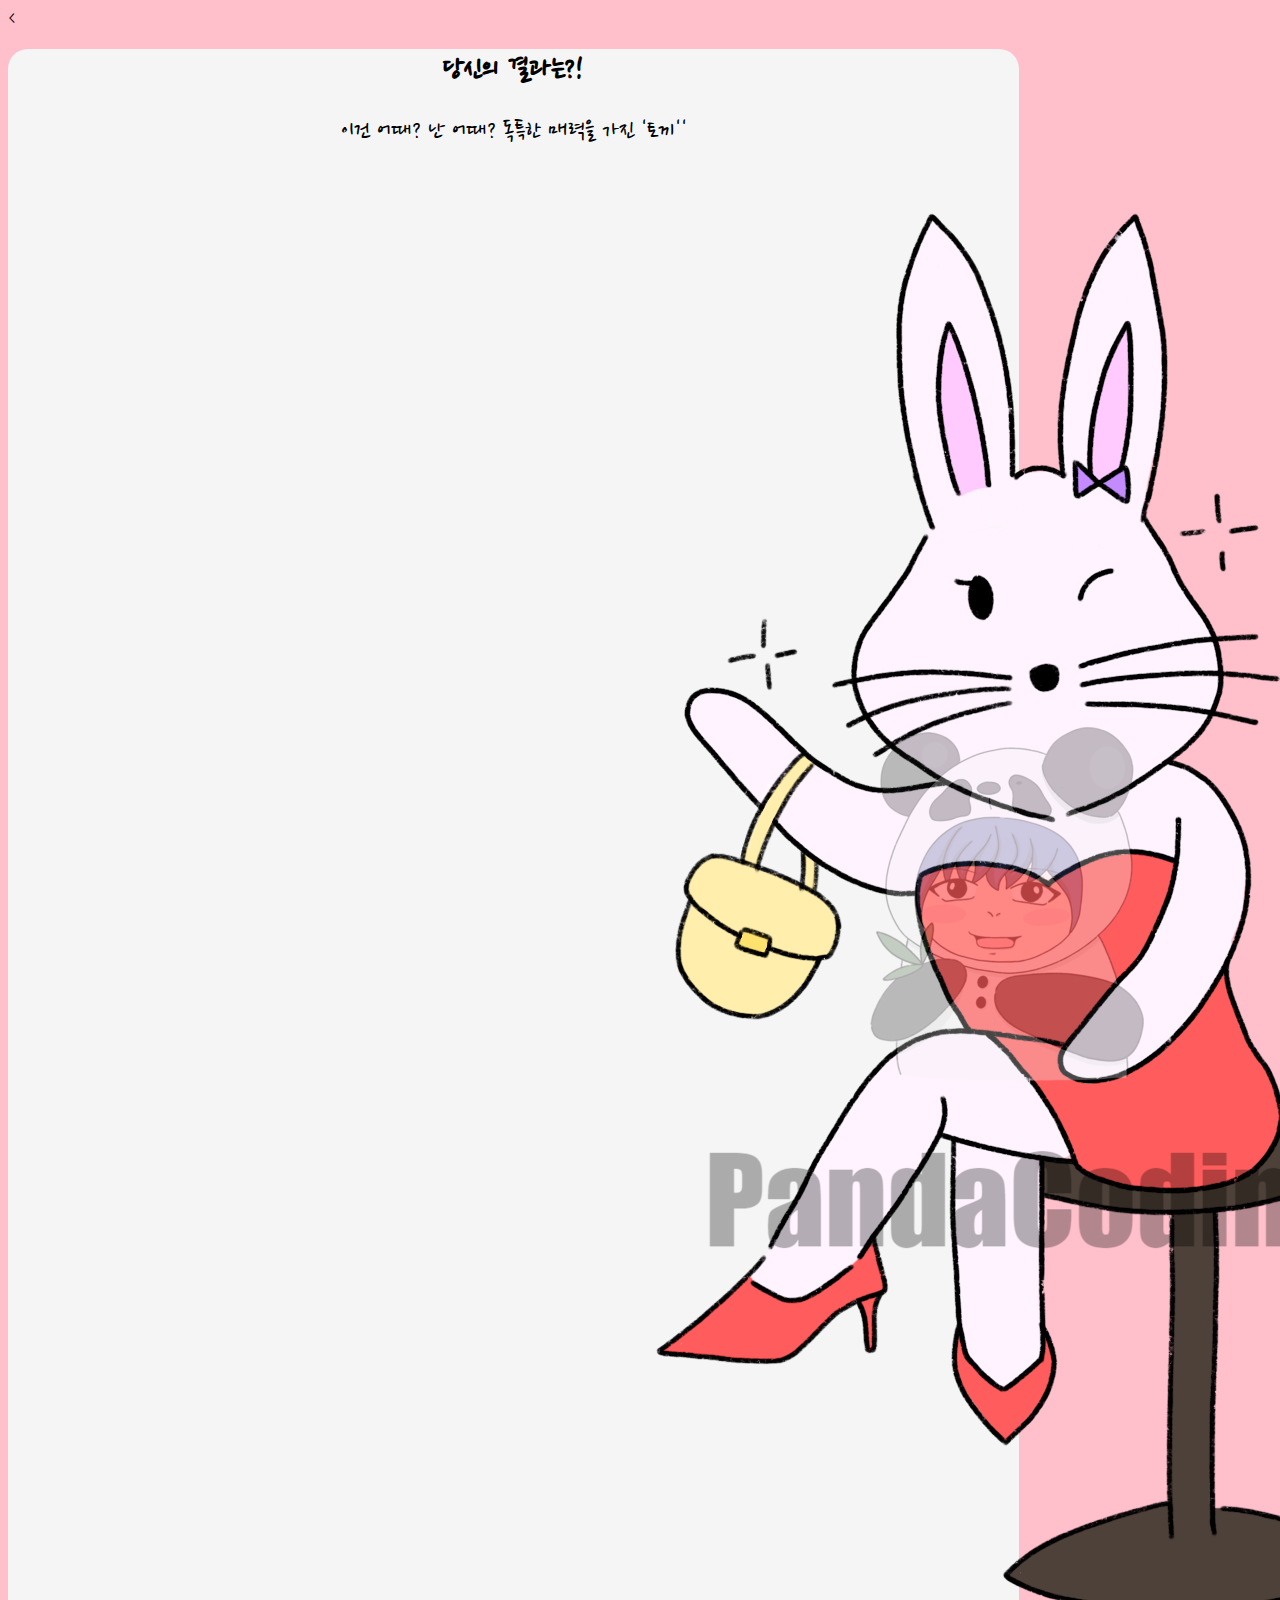
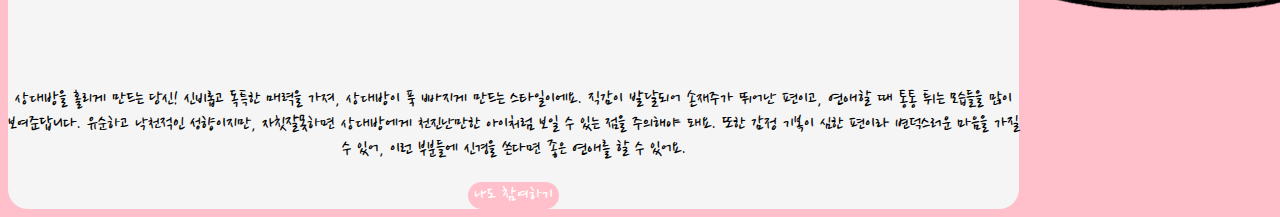
<file: #4. Share Page/page/result-3.html>
<!DOCTYPE html>
<html lang="ko" dir="ltr">
  <head>
    <  <meta charset="utf-8">
      <meta name="viewport" content="width=device-width, initial-scale=1">
      <meta name="author" content="PandaCoding">
      <meta name="keywords" content="십이간지 연애유형">
      <meta name="description" content="십이간지 연애유형">

      <!-- sns share -->
      <meta property="og:url" content="https://twelvelovetype.netlify.app" />
      <meta property="og:title" content="십이간지 연애유형" />
      <meta property="og:type" content="website" />
      <meta property="og:image" content="../img/share.png" />
      <meta property="og:description" content="십이간지로 알아보는 연애유형" />

      <!--favicon-->
      <link rel="shortcut icon" href="../img/favicon.ico">
      <link rel="apple-touch-icon-precomposed" href="../img/favicon.ico" />

      <title>십이간지 연애유형</title>
      <link href="https://cdn.jsdelivr.net/npm/bootstrap@5.0.0-beta2/dist/css/bootstrap.min.css" rel="stylesheet" integrity="sha384-BmbxuPwQa2lc/FVzBcNJ7UAyJxM6wuqIj61tLrc4wSX0szH/Ev+nYRRuWlolflfl" crossorigin="anonymous">
      <link rel="preconnect" href="https://fonts.gstatic.com">
      <link href="https://fonts.googleapis.com/css2?family=Nanum+Pen+Script&display=swap" rel="stylesheet">
      <link rel="stylesheet" href="../css/default.css">
      <link rel="stylesheet" href="../css/result.css">
  </head>
  <body>
    <section id="shareResult" class="mx-auto my-5 py-5 px-3">
      <h1>당신의 결과는?!</h1>
      <div class="resultname">
        <p>이건 어때? 난 어때? 독특한 매력을 가진 '토끼''</p>
      </div>
      <div id="resultImg" class="my-3 col-lg-6 col-md-8 col-sm-10 col-12 mx-auto">
        <img src="../img/image-3.png" alt="0" class="img-fluid">
      </div>
      <div class="resultDesc">
        <p>상대방을 홀리게 만드는 당신! 신비롭고 독특한 매력을 가져, 상대방이 푹 빠지게 만드는 스타일이에요. 직감이 발달되어 손재주가 뛰어난 편이고, 연애할 때 통통 튀는 모습들을 많이 보여준답니다. 유순하고 낙천적인 성향이지만, 자칫잘못하면 상대방에게 천진난만한 아이처럼 보일 수 있는 점을 주의해야 돼요. 또한 감정 기복이 심한 편이라 변덕스러운 마음을 가질 수 있어, 이런 부분들에 신경을 쓴다면 좋은 연애를 할 수 있어요.</p>
      </div>
      <script type="text/javascript">
        function moveHome(){
          location.href = "/index.html";
        }
      </script>
      <button type="button" class="gohome mt-3 py-2 px-3" onclick="js:moveHome()">나도 참여하기</button>
    </section>
  </body>
</html>
</file>
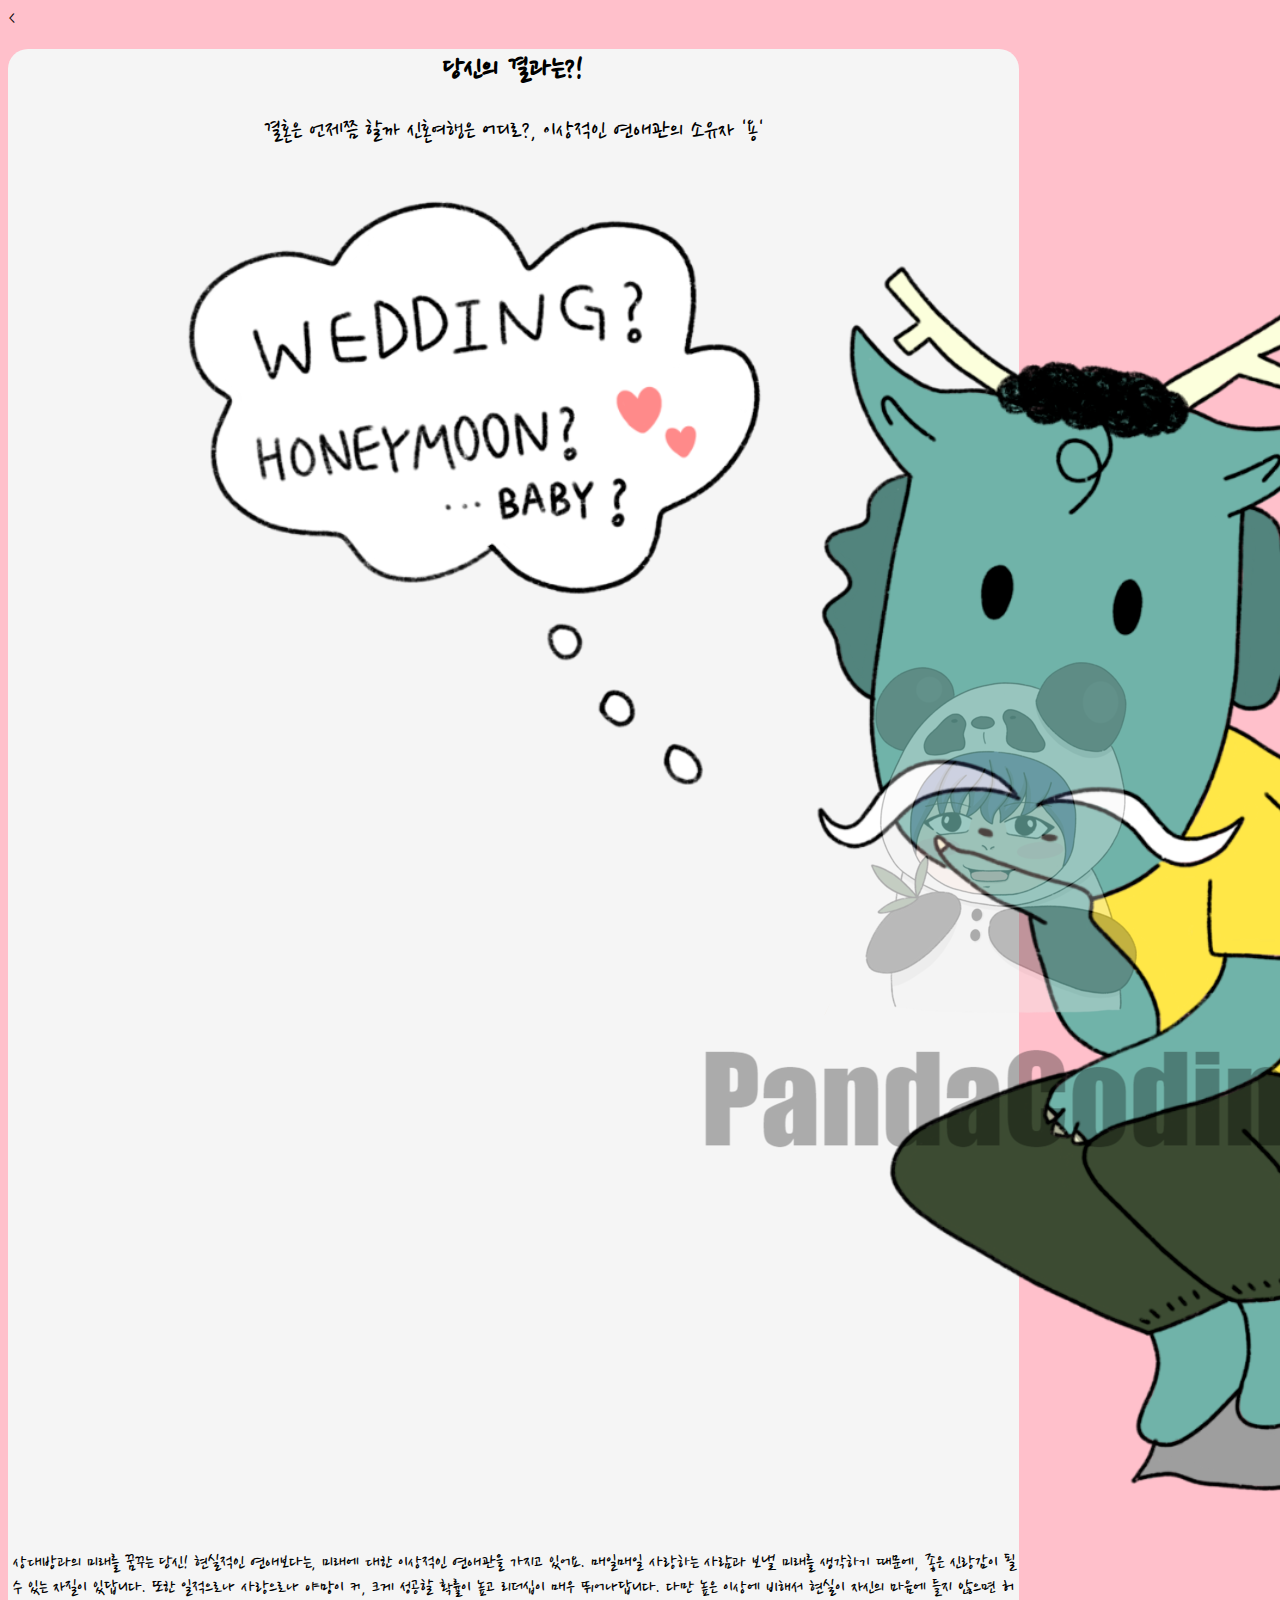
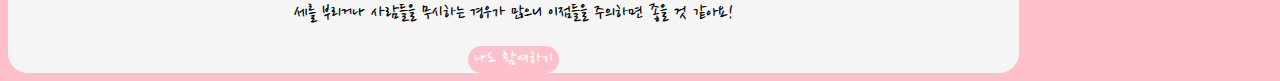
<file: #4. Share Page/page/result-4.html>
<!DOCTYPE html>
<html lang="ko" dir="ltr">
  <head>
    <  <meta charset="utf-8">
      <meta name="viewport" content="width=device-width, initial-scale=1">
      <meta name="author" content="PandaCoding">
      <meta name="keywords" content="십이간지 연애유형">
      <meta name="description" content="십이간지 연애유형">

      <!-- sns share -->
      <meta property="og:url" content="https://twelvelovetype.netlify.app" />
      <meta property="og:title" content="십이간지 연애유형" />
      <meta property="og:type" content="website" />
      <meta property="og:image" content="../img/share.png" />
      <meta property="og:description" content="십이간지로 알아보는 연애유형" />

      <!--favicon-->
      <link rel="shortcut icon" href="../img/favicon.ico">
      <link rel="apple-touch-icon-precomposed" href="../img/favicon.ico" />

      <title>십이간지 연애유형</title>
      <link href="https://cdn.jsdelivr.net/npm/bootstrap@5.0.0-beta2/dist/css/bootstrap.min.css" rel="stylesheet" integrity="sha384-BmbxuPwQa2lc/FVzBcNJ7UAyJxM6wuqIj61tLrc4wSX0szH/Ev+nYRRuWlolflfl" crossorigin="anonymous">
      <link rel="preconnect" href="https://fonts.gstatic.com">
      <link href="https://fonts.googleapis.com/css2?family=Nanum+Pen+Script&display=swap" rel="stylesheet">
      <link rel="stylesheet" href="../css/default.css">
      <link rel="stylesheet" href="../css/result.css">
  </head>
  <body>
    <section id="shareResult" class="mx-auto my-5 py-5 px-3">
      <h1>당신의 결과는?!</h1>
      <div class="resultname">
        <p>결혼은 언제쯤 할까 신혼여행은 어디로?, 이상적인 연애관의 소유자 '용'</p>
      </div>
      <div id="resultImg" class="my-3 col-lg-6 col-md-8 col-sm-10 col-12 mx-auto">
        <img src="../img/image-4.png" alt="0" class="img-fluid">
      </div>
      <div class="resultDesc">
        <p>상대방과의 미래를 꿈꾸는 당신! 현실적인 연애보다는, 미래에 대한 이상적인 연애관을 가지고 있어요. 매일매일 사랑하는 사람과 보낼 미래를 생각하기 때문에, 좋은 신랑감이 될 수 있는 자질이 있답니다. 또한 일적으로나 사랑으로나 야망이 커, 크게 성공할 확률이 높고 리더십이 매우 뛰어나답니다. 다만 높은 이상에 비해서 현실이 자신의 마음에 들지 않으면 허세를 부리거나 사람들을 무시하는 경우가 많으니 이점들을 주의하면 좋을 것 같아요!</p>
      </div>
      <script type="text/javascript">
        function moveHome(){
          location.href = "/index.html";
        }
      </script>
      <button type="button" class="gohome mt-3 py-2 px-3" onclick="js:moveHome()">나도 참여하기</button>
    </section>
  </body>
</html>
</file>
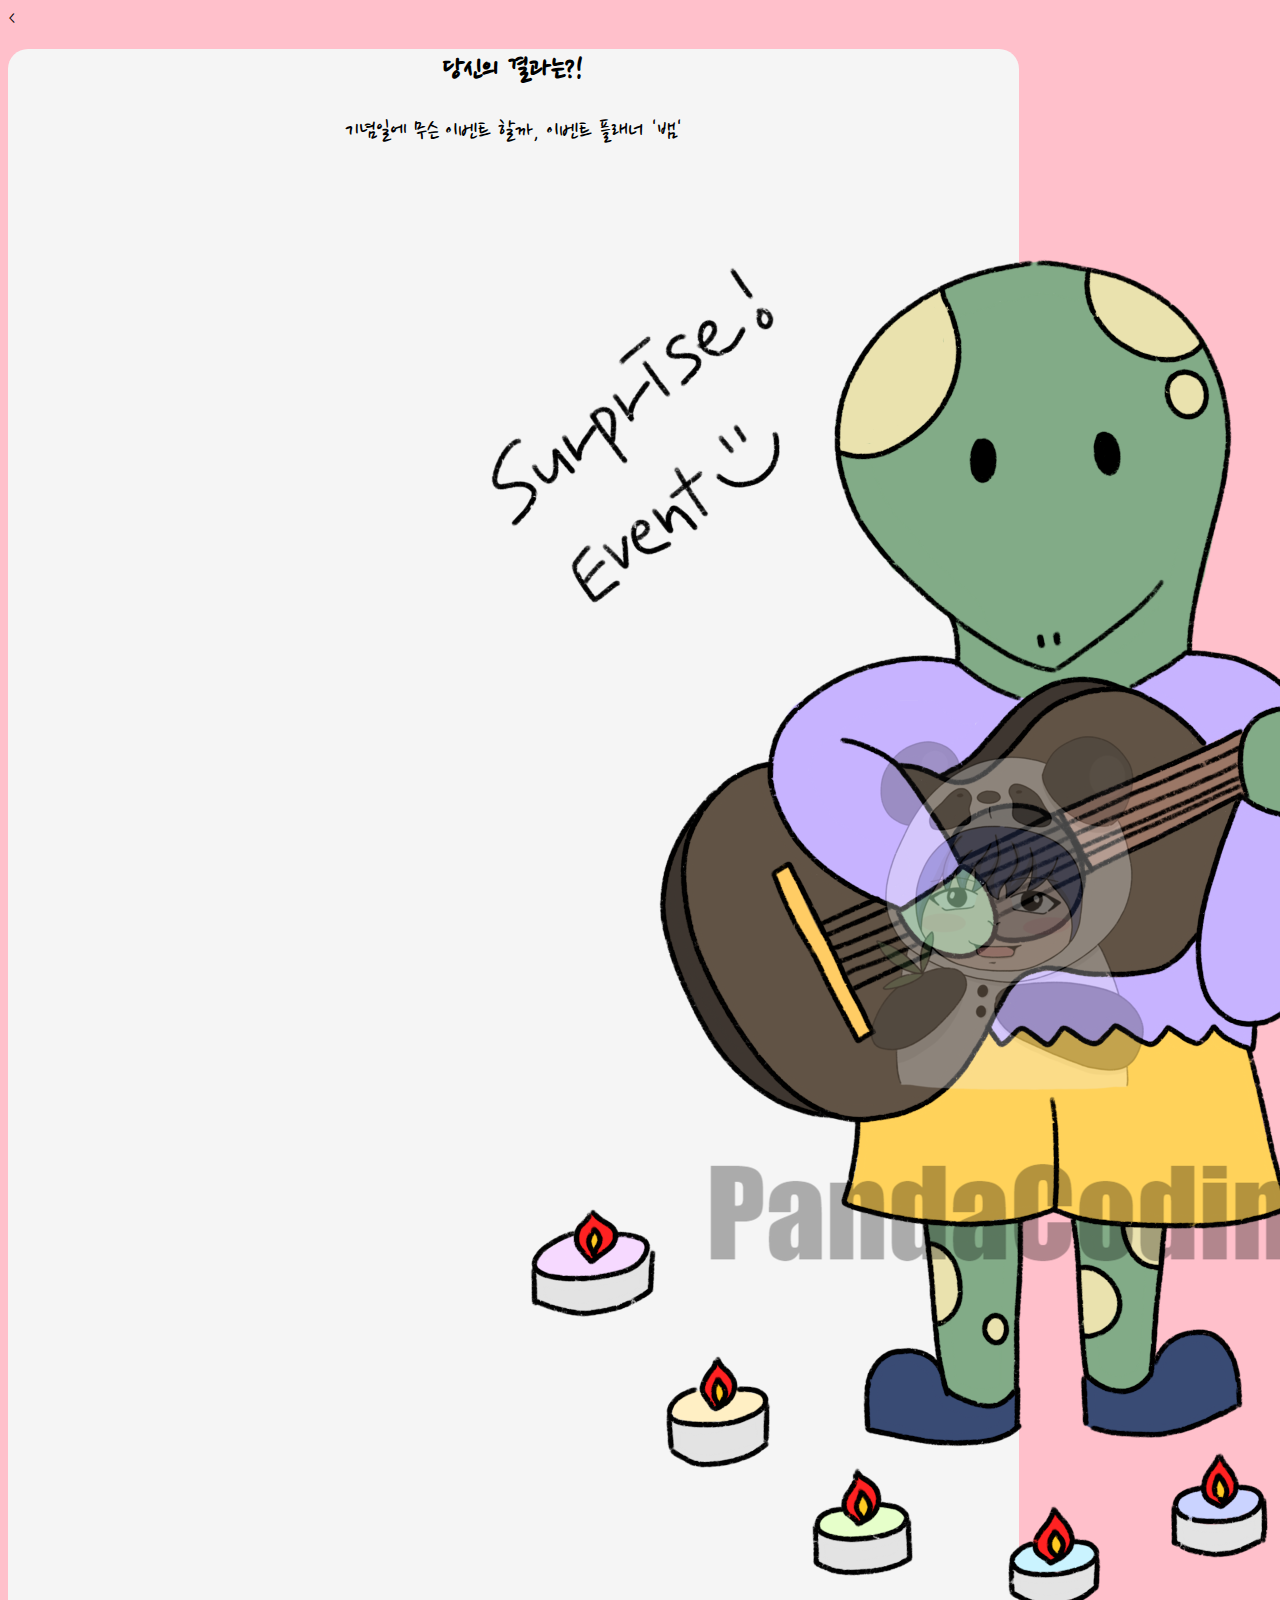
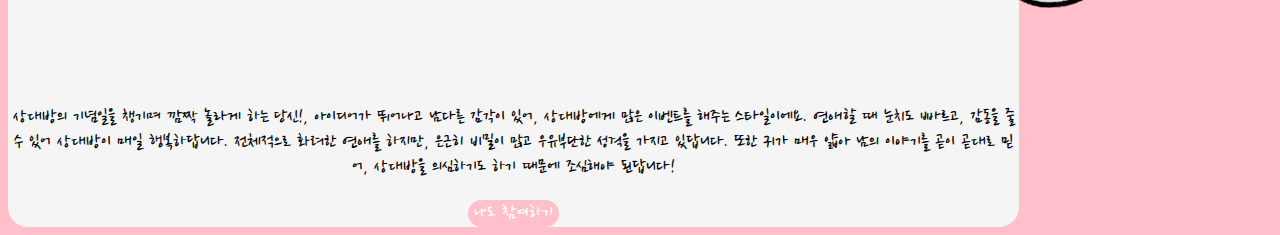
<file: #4. Share Page/page/result-5.html>
<!DOCTYPE html>
<html lang="ko" dir="ltr">
  <head>
    <  <meta charset="utf-8">
      <meta name="viewport" content="width=device-width, initial-scale=1">
      <meta name="author" content="PandaCoding">
      <meta name="keywords" content="십이간지 연애유형">
      <meta name="description" content="십이간지 연애유형">

      <!-- sns share -->
      <meta property="og:url" content="https://twelvelovetype.netlify.app" />
      <meta property="og:title" content="십이간지 연애유형" />
      <meta property="og:type" content="website" />
      <meta property="og:image" content="../img/share.png" />
      <meta property="og:description" content="십이간지로 알아보는 연애유형" />

      <!--favicon-->
      <link rel="shortcut icon" href="../img/favicon.ico">
      <link rel="apple-touch-icon-precomposed" href="../img/favicon.ico" />

      <title>십이간지 연애유형</title>
      <link href="https://cdn.jsdelivr.net/npm/bootstrap@5.0.0-beta2/dist/css/bootstrap.min.css" rel="stylesheet" integrity="sha384-BmbxuPwQa2lc/FVzBcNJ7UAyJxM6wuqIj61tLrc4wSX0szH/Ev+nYRRuWlolflfl" crossorigin="anonymous">
      <link rel="preconnect" href="https://fonts.gstatic.com">
      <link href="https://fonts.googleapis.com/css2?family=Nanum+Pen+Script&display=swap" rel="stylesheet">
      <link rel="stylesheet" href="../css/default.css">
      <link rel="stylesheet" href="../css/result.css">
  </head>
  <body>
    <section id="shareResult" class="mx-auto my-5 py-5 px-3">
      <h1>당신의 결과는?!</h1>
      <div class="resultname">
        <p>기념일에 무슨 이벤트 할까, 이벤트 플래너 '뱀'</p>
      </div>
      <div id="resultImg" class="my-3 col-lg-6 col-md-8 col-sm-10 col-12 mx-auto">
        <img src="../img/image-5.png" alt="0" class="img-fluid">
      </div>
      <div class="resultDesc">
        <p>상대방의 기념일을 챙기며 깜짝 놀라게 하는 당신!, 아이디어가 뛰어나고 남다른 감각이 있어, 상대방에게 많은 이벤트를 해주는 스타일이에요. 연애할 때 눈치도 빠르고, 감동을 줄 수 있어 상대방이 매일 행복하답니다. 전체적으로 화려한 연애를 하지만, 은근히 비밀이 많고 우유부단한 성격을 가지고 있답니다. 또한 귀가 매우 얇아 남의 이야기를 곧이 곧대로 믿어, 상대방을 의심하기도 하기 때문에 조심해야 된답니다!</p>
      </div>
      <script type="text/javascript">
        function moveHome(){
          location.href = "/index.html";
        }
      </script>
      <button type="button" class="gohome mt-3 py-2 px-3" onclick="js:moveHome()">나도 참여하기</button>
    </section>
  </body>
</html>
</file>
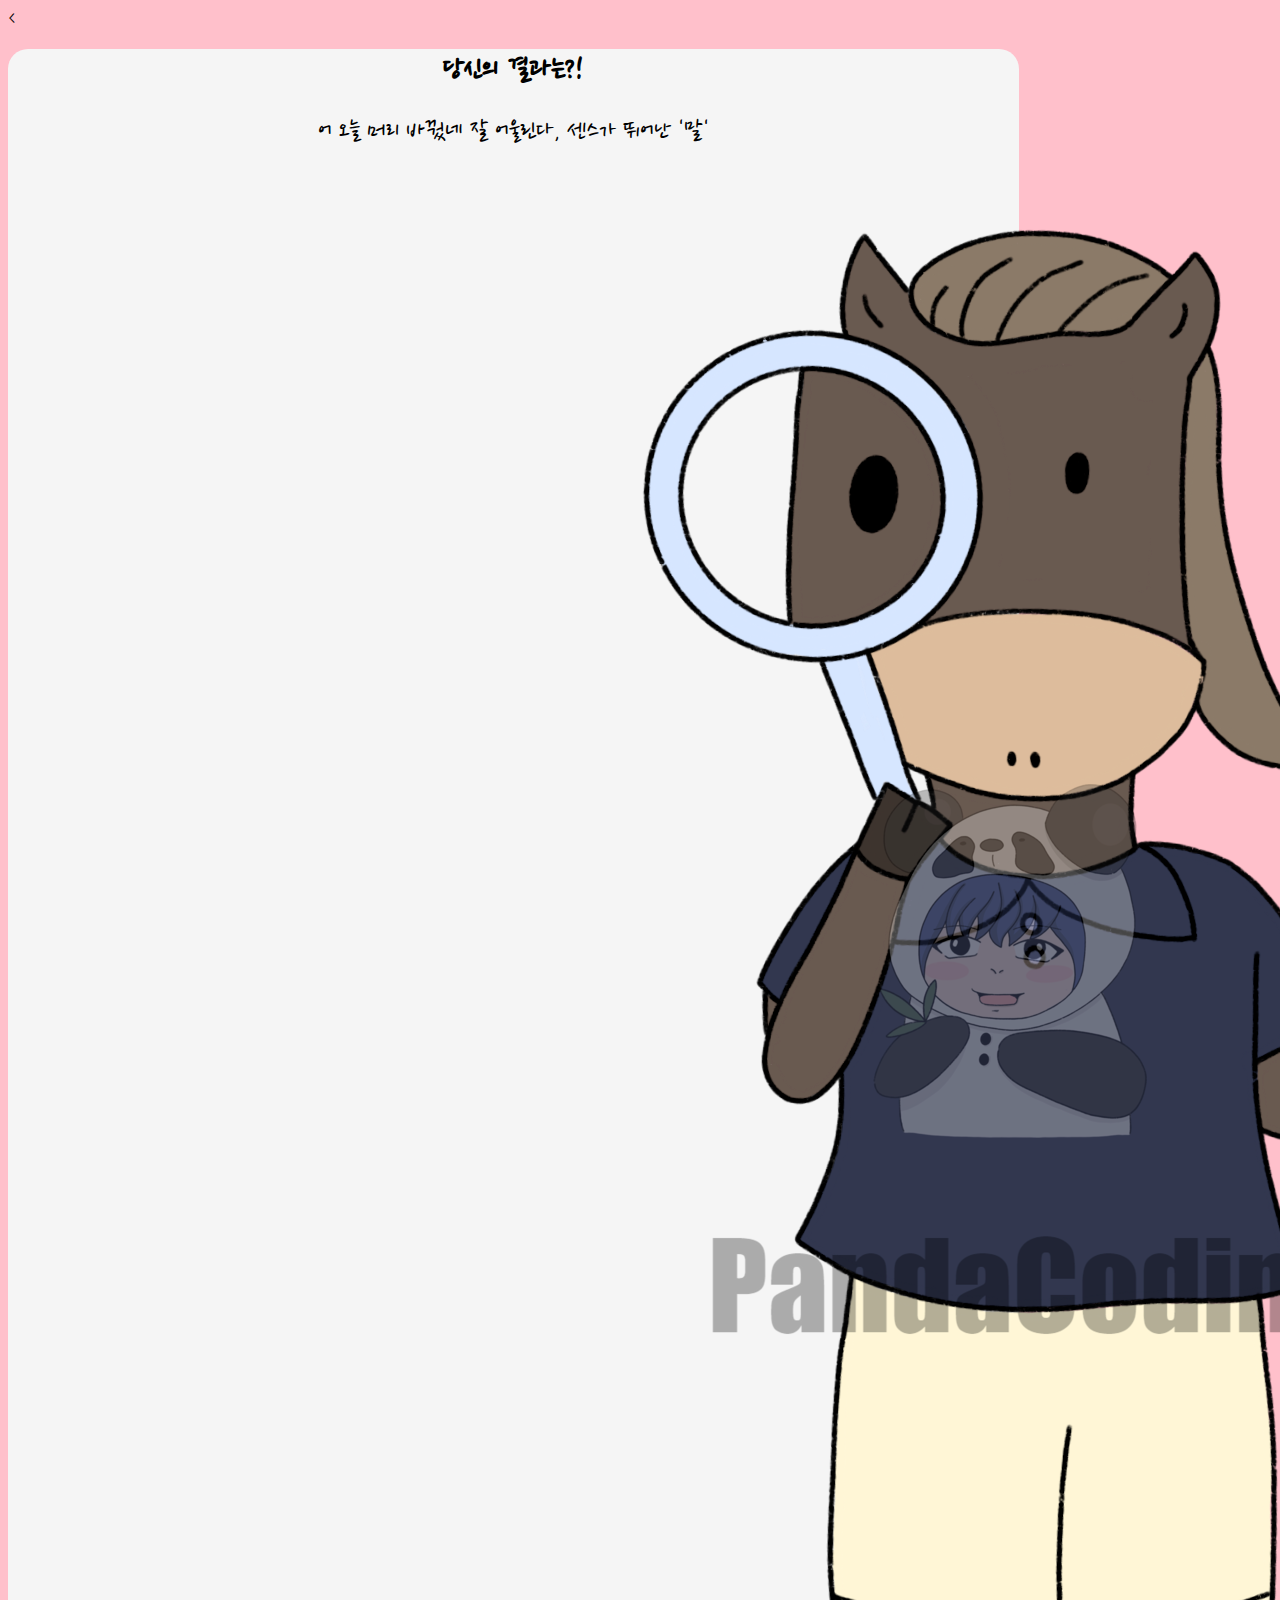
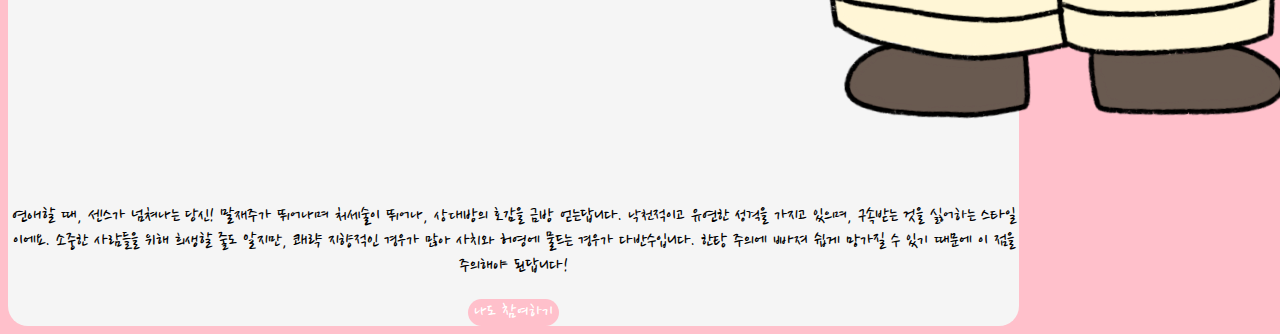
<file: #4. Share Page/page/result-6.html>
<!DOCTYPE html>
<html lang="ko" dir="ltr">
  <head>
    <  <meta charset="utf-8">
      <meta name="viewport" content="width=device-width, initial-scale=1">
      <meta name="author" content="PandaCoding">
      <meta name="keywords" content="십이간지 연애유형">
      <meta name="description" content="십이간지 연애유형">

      <!-- sns share -->
      <meta property="og:url" content="https://twelvelovetype.netlify.app" />
      <meta property="og:title" content="십이간지 연애유형" />
      <meta property="og:type" content="website" />
      <meta property="og:image" content="../img/share.png" />
      <meta property="og:description" content="십이간지로 알아보는 연애유형" />

      <!--favicon-->
      <link rel="shortcut icon" href="../img/favicon.ico">
      <link rel="apple-touch-icon-precomposed" href="../img/favicon.ico" />

      <title>십이간지 연애유형</title>
      <link href="https://cdn.jsdelivr.net/npm/bootstrap@5.0.0-beta2/dist/css/bootstrap.min.css" rel="stylesheet" integrity="sha384-BmbxuPwQa2lc/FVzBcNJ7UAyJxM6wuqIj61tLrc4wSX0szH/Ev+nYRRuWlolflfl" crossorigin="anonymous">
      <link rel="preconnect" href="https://fonts.gstatic.com">
      <link href="https://fonts.googleapis.com/css2?family=Nanum+Pen+Script&display=swap" rel="stylesheet">
      <link rel="stylesheet" href="../css/default.css">
      <link rel="stylesheet" href="../css/result.css">
  </head>
  <body>
    <section id="shareResult" class="mx-auto my-5 py-5 px-3">
      <h1>당신의 결과는?!</h1>
      <div class="resultname">
        <p>어 오늘 머리 바꿨네 잘 어울린다, 센스가 뛰어난 '말'</p>
      </div>
      <div id="resultImg" class="my-3 col-lg-6 col-md-8 col-sm-10 col-12 mx-auto">
        <img src="../img/image-6.png" alt="0" class="img-fluid">
      </div>
      <div class="resultDesc">
        <p>연애할 때, 센스가 넘쳐나는 당신! 말재주가 뛰어나며 처세술이 뛰어나, 상대방의 호감을 금방 얻는답니다. 낙천적이고 유연한 성격을 가지고 있으며, 구속받는 것을 싫어하는 스타일이에요. 소중한 사람들을 위해 희생할 줄도 알지만, 쾌략 지향적인 경우가 많아 사치와 허영에 물드는 경우가 다반수입니다. 한탕 주의에 빠져 쉽게 망가질 수 있기 때문에 이 점을 주의해야 된답니다!</p>
      </div>
      <script type="text/javascript">
        function moveHome(){
          location.href = "/index.html";
        }
      </script>
      <button type="button" class="gohome mt-3 py-2 px-3" onclick="js:moveHome()">나도 참여하기</button>
    </section>
  </body>
</html>
</file>
<file: #1. Main Page/css/default.css>
body{
  background-color: pink;
}

*{
  font-family: 'Nanum Pen Script', cursive;
}
</file>
<file: #1. Main Page/css/main.css>
#main{
  background-color: whitesmoke;
  width: 80%;
  text-align: center;
  border-radius: 20px;
}

p{
  font-size: 20px;
}
</file>
<file: #2. QnA Page/css/default.css>
body{
  background-color: pink;
}

*{
  font-family: 'Nanum Pen Script', cursive;
}
</file>
<file: #2. QnA Page/css/main.css>
#main{
  background-color: whitesmoke;
  width: 80%;
  text-align: center;
  border-radius: 20px;
}

p{
  font-size: 20px;
}
</file>
<file: #2. QnA Page/css/qna.css>
#qna {
  display: none;
}

.qBox {
  background-color: whitesmoke;
  text-align: center;
  border-radius: 20px;
  font-size: 24px;
  width: 80%
}

.answerList {
  background-color: whitesmoke;
  border-radius: 20px;
  display: block;
  width: 80%;
  border: 0px;
  font-size: 20px;
}

.answerList:hover, .answerList:focus {
  background-color: pink;
  color: whitesmoke;
}

.status {
  height: 20px;
  width: 80%;
  background-color: white;
  border-radius: 20px;
}

.statusBar {
  height: 100%;
  border-radius: 20px;
  /* Permalink - use to edit and share this gradient: https://colorzilla.com/gradient-editor/#febbbb+0,fe9090+52,ff5c5c+100;Red+3D+%231 */
  background: #febbbb;
  /* Old browsers */
  background: -moz-linear-gradient(top, #febbbb 0%, #fe9090 52%, #ff5c5c 100%);
  /* FF3.6-15 */
  background: -webkit-linear-gradient(top, #febbbb 0%, #fe9090 52%, #ff5c5c 100%);
  /* Chrome10-25,Safari5.1-6 */
  background: linear-gradient(to bottom, #febbbb 0%, #fe9090 52%, #ff5c5c 100%);
  /* W3C, IE10+, FF16+, Chrome26+, Opera12+, Safari7+ */
  filter: progid:DXImageTransform.Microsoft.gradient(startColorstr='#febbbb', endColorstr='#ff5c5c', GradientType=0);
  /* IE6-9 */
}
</file>
<file: #2. QnA Page/css/animation.css>
@keyframes fadeIn {
  from { opacity: 0; }
  to { opacity: 1; }
}

@keyframes fadeOut {
  from { opacity: 1; }
  to { opacity: 0; }
}

@-webkit-keyframes fadeIn {
  from { opacity: 0; }
  to { opacity: 1; }
}

@-webkit-keyframes fadeOut {
  from { opacity: 1; }
  to { opacity: 0; }
}

.fadeIn{
  animation: fadeIn;
  animation-duration: 0.5s;
}

.fadeOut{
  animation: fadeOut;
  animation-duration: 0.5s;
}
</file>
<file: #4. Share Page/css/default.css>
body{
  background-color: pink;
}

*{
  font-family: 'Nanum Pen Script', cursive;
}
</file>
<file: #4. Share Page/css/main.css>
#main{
  background-color: whitesmoke;
  width: 80%;
  text-align: center;
  border-radius: 20px;
}

p{
  font-size: 20px;
}
</file>
<file: #4. Share Page/css/qna.css>
#qna {
  display: none;
}

.qBox {
  background-color: whitesmoke;
  text-align: center;
  border-radius: 20px;
  font-size: 24px;
  width: 80%
}

.answerList {
  background-color: whitesmoke;
  border-radius: 20px;
  display: block;
  width: 80%;
  border: 0px;
  font-size: 20px;
}

.answerList:hover, .answerList:focus {
  background-color: pink;
  color: whitesmoke;
}

.status {
  height: 20px;
  width: 80%;
  background-color: white;
  border-radius: 20px;
}

.statusBar {
  height: 100%;
  border-radius: 20px;
  /* Permalink - use to edit and share this gradient: https://colorzilla.com/gradient-editor/#febbbb+0,fe9090+52,ff5c5c+100;Red+3D+%231 */
  background: #febbbb;
  /* Old browsers */
  background: -moz-linear-gradient(top, #febbbb 0%, #fe9090 52%, #ff5c5c 100%);
  /* FF3.6-15 */
  background: -webkit-linear-gradient(top, #febbbb 0%, #fe9090 52%, #ff5c5c 100%);
  /* Chrome10-25,Safari5.1-6 */
  background: linear-gradient(to bottom, #febbbb 0%, #fe9090 52%, #ff5c5c 100%);
  /* W3C, IE10+, FF16+, Chrome26+, Opera12+, Safari7+ */
  filter: progid:DXImageTransform.Microsoft.gradient(startColorstr='#febbbb', endColorstr='#ff5c5c', GradientType=0);
  /* IE6-9 */
}
</file>
<file: #4. Share Page/css/animation.css>
@keyframes fadeIn {
  from { opacity: 0; }
  to { opacity: 1; }
}

@keyframes fadeOut {
  from { opacity: 1; }
  to { opacity: 0; }
}

@-webkit-keyframes fadeIn {
  from { opacity: 0; }
  to { opacity: 1; }
}

@-webkit-keyframes fadeOut {
  from { opacity: 1; }
  to { opacity: 0; }
}

.fadeIn{
  animation: fadeIn;
  animation-duration: 0.5s;
}

.fadeOut{
  animation: fadeOut;
  animation-duration: 0.5s;
}
</file>
<file: #4. Share Page/css/result.css>
#result{
  display: none;
  background-color: whitesmoke;
  width: 80%;
  text-align: center;
  border-radius: 20px;
}

#shareResult{
  background-color: whitesmoke;
  width: 80%;
  text-align: center;
  border-radius: 20px;
}

.resultname{
  font-size: 26px;
}

.resultDesc{
  font-size: 20px;
}

.kakao{
  color: white;
  background-color: #FEE500;
  font-size: 20px;
  border: 0px;
  border-radius: 20px;
}

.kakao:hover, .kakao:focus {
  background-color: whitesmoke;
  color: #FEE500;
}

.gohome{
  color: white;
  background-color: pink;
  font-size: 20px;
  border: 0px;
  border-radius: 20px;
}

.gohome:hover, .gohome:focus {
  background-color: whitesmoke;
  color: pink;
}
</file>
<file: #5. Img Version/css/default.css>
body{
  background-color: pink;
}

*{
  font-family: 'Nanum Pen Script', cursive;
}
</file>
<file: #5. Img Version/css/main.css>
#main{
  background-color: whitesmoke;
  width: 80%;
  text-align: center;
  border-radius: 20px;
}

p{
  font-size: 20px;
}
</file>
<file: #5. Img Version/css/qna.css>
#qna {
  display: none;
}

.qBox {
  background-color: whitesmoke;
  text-align: center;
  border-radius: 20px;
  font-size: 24px;
  width: 80%
}

.answerList {
  background-color: whitesmoke;
  border-radius: 20px;
  display: block;
  width: 80%;
  border: 0px;
  font-size: 20px;
}

.answerList:hover, .answerList:focus {
  background-color: pink;
  color: whitesmoke;
}

.status {
  height: 20px;
  width: 80%;
  background-color: white;
  border-radius: 20px;
}

.statusBar {
  height: 100%;
  border-radius: 20px;
  /* Permalink - use to edit and share this gradient: https://colorzilla.com/gradient-editor/#febbbb+0,fe9090+52,ff5c5c+100;Red+3D+%231 */
  background: #febbbb;
  /* Old browsers */
  background: -moz-linear-gradient(top, #febbbb 0%, #fe9090 52%, #ff5c5c 100%);
  /* FF3.6-15 */
  background: -webkit-linear-gradient(top, #febbbb 0%, #fe9090 52%, #ff5c5c 100%);
  /* Chrome10-25,Safari5.1-6 */
  background: linear-gradient(to bottom, #febbbb 0%, #fe9090 52%, #ff5c5c 100%);
  /* W3C, IE10+, FF16+, Chrome26+, Opera12+, Safari7+ */
  filter: progid:DXImageTransform.Microsoft.gradient(startColorstr='#febbbb', endColorstr='#ff5c5c', GradientType=0);
  /* IE6-9 */
}

.answerBox{
  width: 80%;
}
</file>
<file: #5. Img Version/css/animation.css>
@keyframes fadeIn {
  from { opacity: 0; }
  to { opacity: 1; }
}

@keyframes fadeOut {
  from { opacity: 1; }
  to { opacity: 0; }
}

@-webkit-keyframes fadeIn {
  from { opacity: 0; }
  to { opacity: 1; }
}

@-webkit-keyframes fadeOut {
  from { opacity: 1; }
  to { opacity: 0; }
}

.fadeIn{
  animation: fadeIn;
  animation-duration: 1s;
}

.fadeOut{
  animation: fadeOut;
  animation-duration: 1s;
}
</file>
<file: #5. Img Version/css/result.css>
#result{
  display: none;
  background-color: whitesmoke;
  width: 80%;
  text-align: center;
  border-radius: 20px;
}

#shareResult{
  background-color: whitesmoke;
  width: 80%;
  text-align: center;
  border-radius: 20px;
}

.resultname{
  font-size: 26px;
}

.resultDesc{
  font-size: 20px;
}

.kakao{
  color: white;
  background-color: #FEE500;
  font-size: 20px;
  border: 0px;
  border-radius: 20px;
}

.kakao:hover, .kakao:focus {
  background-color: whitesmoke;
  color: #FEE500;
}

.gohome{
  color: white;
  background-color: pink;
  font-size: 20px;
  border: 0px;
  border-radius: 20px;
}

.gohome:hover, .gohome:focus {
  background-color: whitesmoke;
  color: pink;
}
</file>
<file: start/css/default.css>
body{
  background-color: pink;
}
*{
  font-family: 'Jua', sans-serif;
}
</file>
<file: start/css/main.css>
#main{
  background-color: whitesmoke;
  width:80%;
  text-align: center;
  border-radius: 30px;
}

p{
  font-size: 26px;
}
</file>
<file: start/css/qna.css>
#qna{
  display:none;
}

.qBox{
  background-color: #f0d2ed;
  text-align: center;
  border-radius: 30px;
  font-size: 25px;
    width:80%;
}

.answerList{
  background-color: whitesmoke;
    border-radius: 30px;
    display:block;
    width:80%;
    border: 0px;
    font-size: 20px;
}

.answerList:hover, .answerList:focus{
  background-color: #ffe5c7;
}

.status{
  height: 20px;
  width:80%;
  background-color: white;
    border-radius: 30px;
}

.statusBar{
  height: 100%;
  border-radius: 30px;
  /* Permalink - use to edit and share this gradient: https://colorzilla.com/gradient-editor/#febbbb+0,fe9090+45,ffb5b5+98,ff5c5c+100 */
  background: #febbbb; /* Old browsers */
  background: -moz-linear-gradient(top,  #febbbb 0%, #fe9090 45%, #ffb5b5 98%, #ff5c5c 100%); /* FF3.6-15 */
  background: -webkit-linear-gradient(top,  #febbbb 0%,#fe9090 45%,#ffb5b5 98%,#ff5c5c 100%); /* Chrome10-25,Safari5.1-6 */
  background: linear-gradient(to bottom,  #febbbb 0%,#fe9090 45%,#ffb5b5 98%,#ff5c5c 100%); /* W3C, IE10+, FF16+, Chrome26+, Opera12+, Safari7+ */
  filter: progid:DXImageTransform.Microsoft.gradient( startColorstr='#febbbb', endColorstr='#ff5c5c',GradientType=0 ); /* IE6-9 */

}
</file>
<file: start/css/animation.css>
@keyframes fadeIn {
  from{opacity: 0;}
  to{opacity: 1;}
}

@keyframes fadeOut {
  from{opacity: 1;}
  to{opacity: 0;}
}
@-webkit-keyframes fadeIn {
  from{opacity: 0;}
  to{opacity: 1;}
}

@-webkit-keyframes fadeOut {
  from{opacity: 1;}
  to{opacity: 0;}
}
.fadeIn{
  animation: fadeIn;
  animation-duration: 0.5s;
}

.fadeOut{
  animation: fadeOut;
  animation-duration: 0.5s;
}
</file>
<file: start/css/result.css>
#result{
  display:none;
  background-color: whitesmoke;
  width:80%;
  text-align: center;
  border-radius: 30px;
}

#shareResult{
  background-color: whitesmoke;
  width:80%;
  text-align: center;
  border-radius: 30px;
}

.resultname{
  font-size:26px;
}

.resultDesc{
  font-size:20px;
}

.kakao{
  color: black;
  background-color: #FEE500;
  font-size: 20px;
  border:0px;
    border-radius: 10px;
}
.kakao:hover, .kakao:focus{
  background-color: whitesmoke;
    color: #ffdb59;
}

.gohome{
  color: black;
  background-color: pink;
  font-size: 20px;
  border:0px;
    border-radius: 10px;
}
.gohome:hover, .gohome:focus{
  background-color: whitesmoke;
    color: pink;
}
</file>
